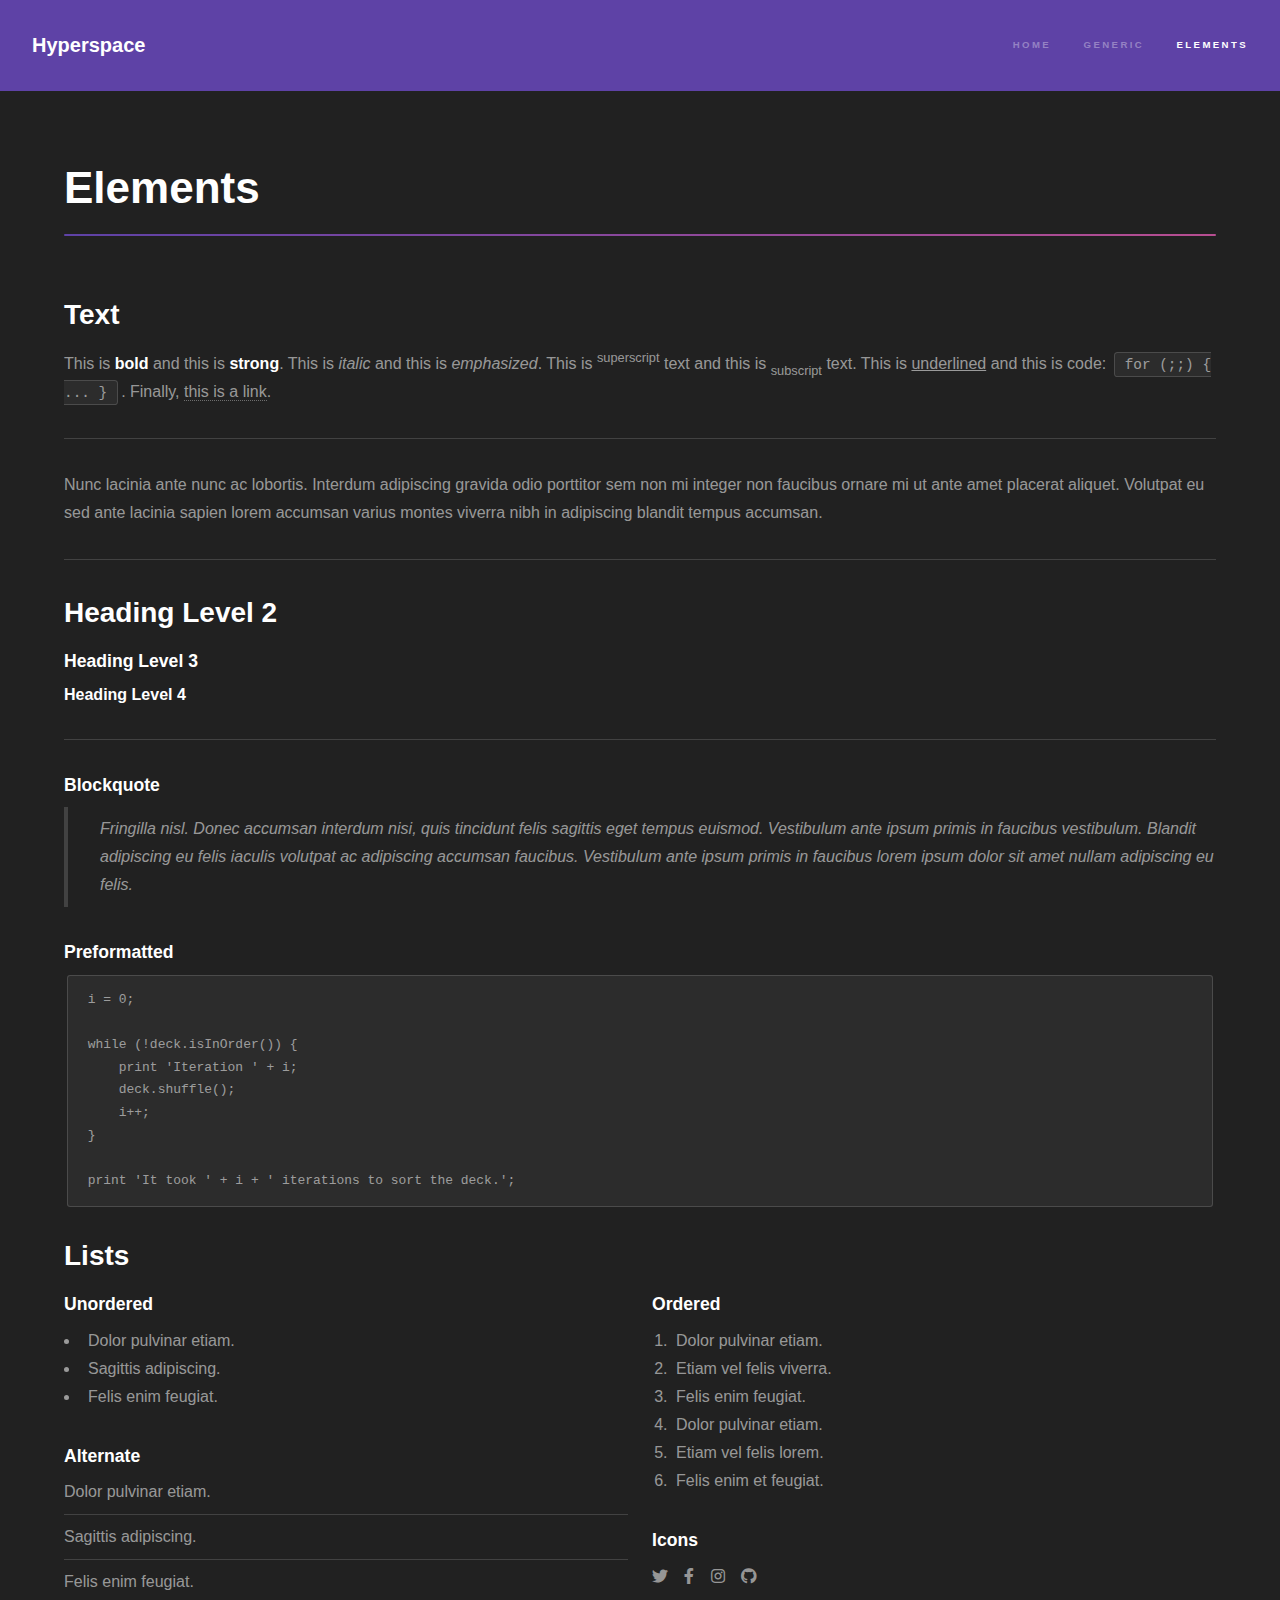
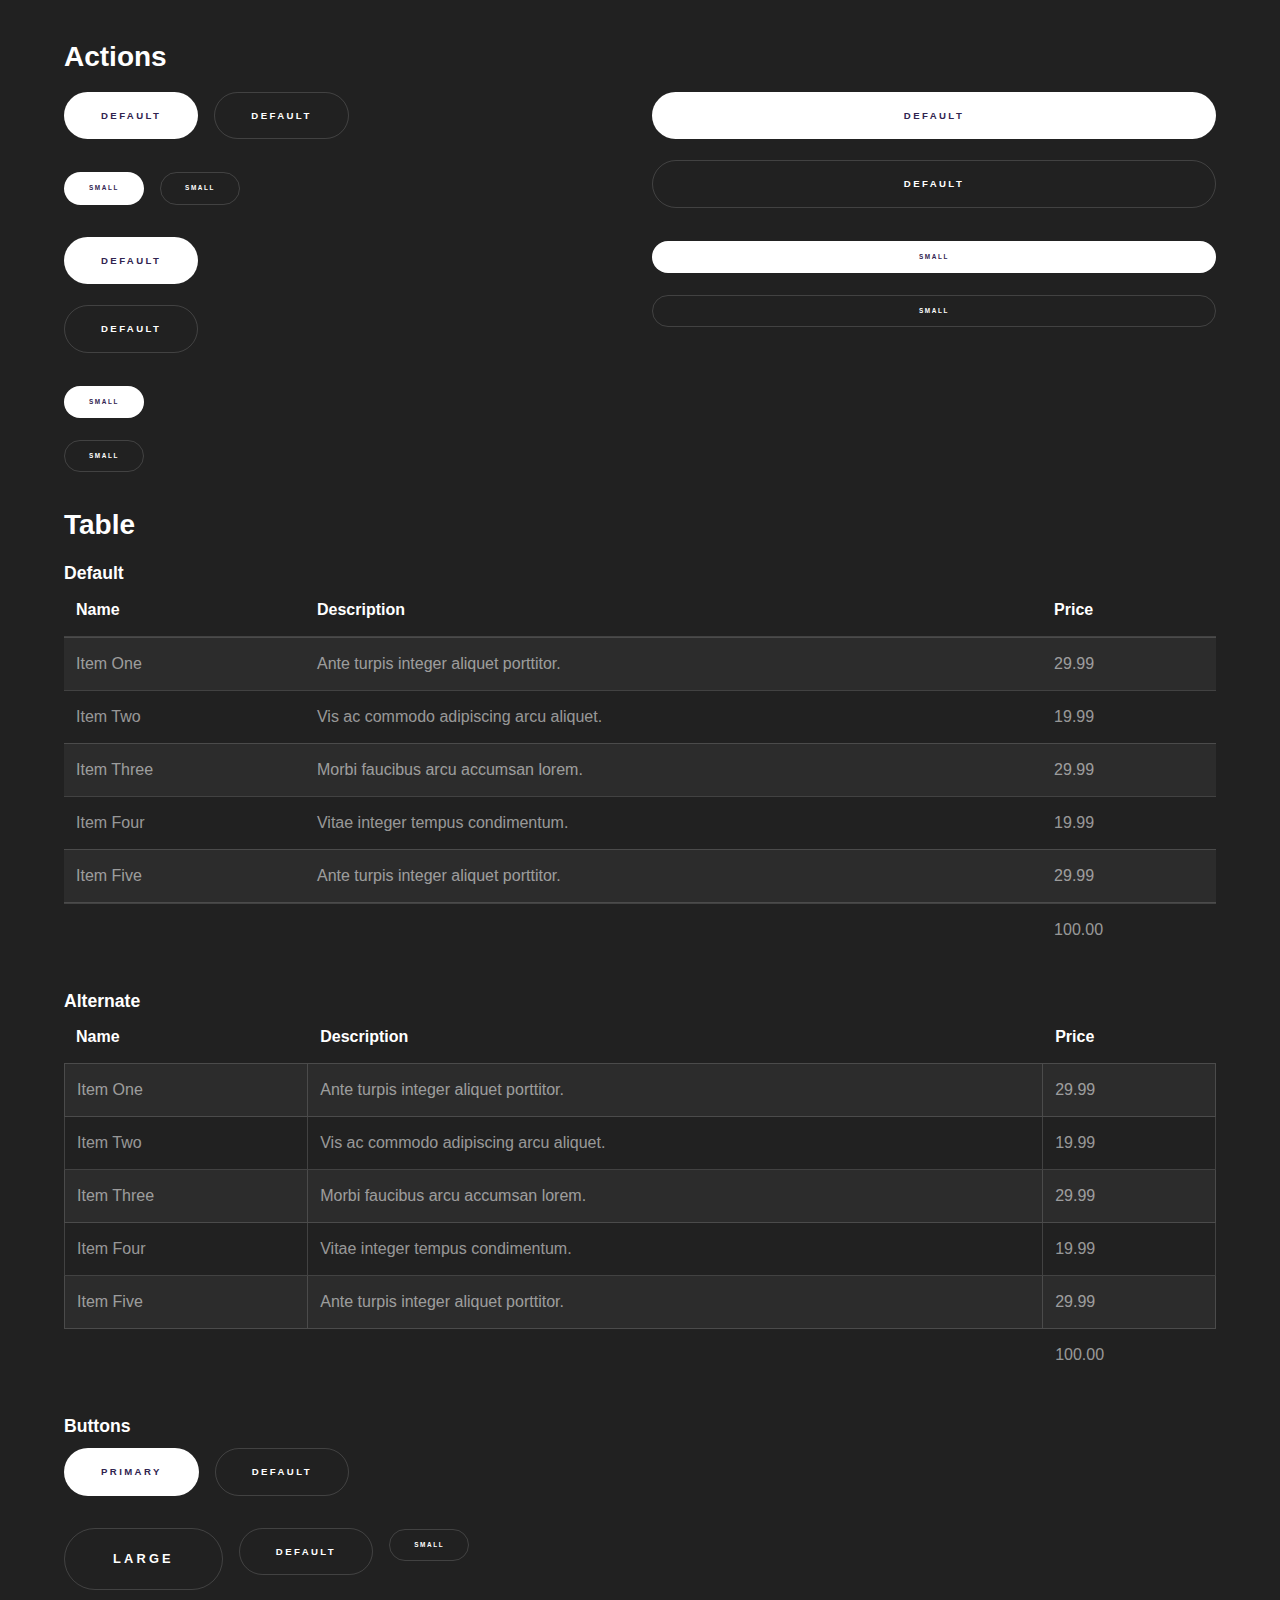
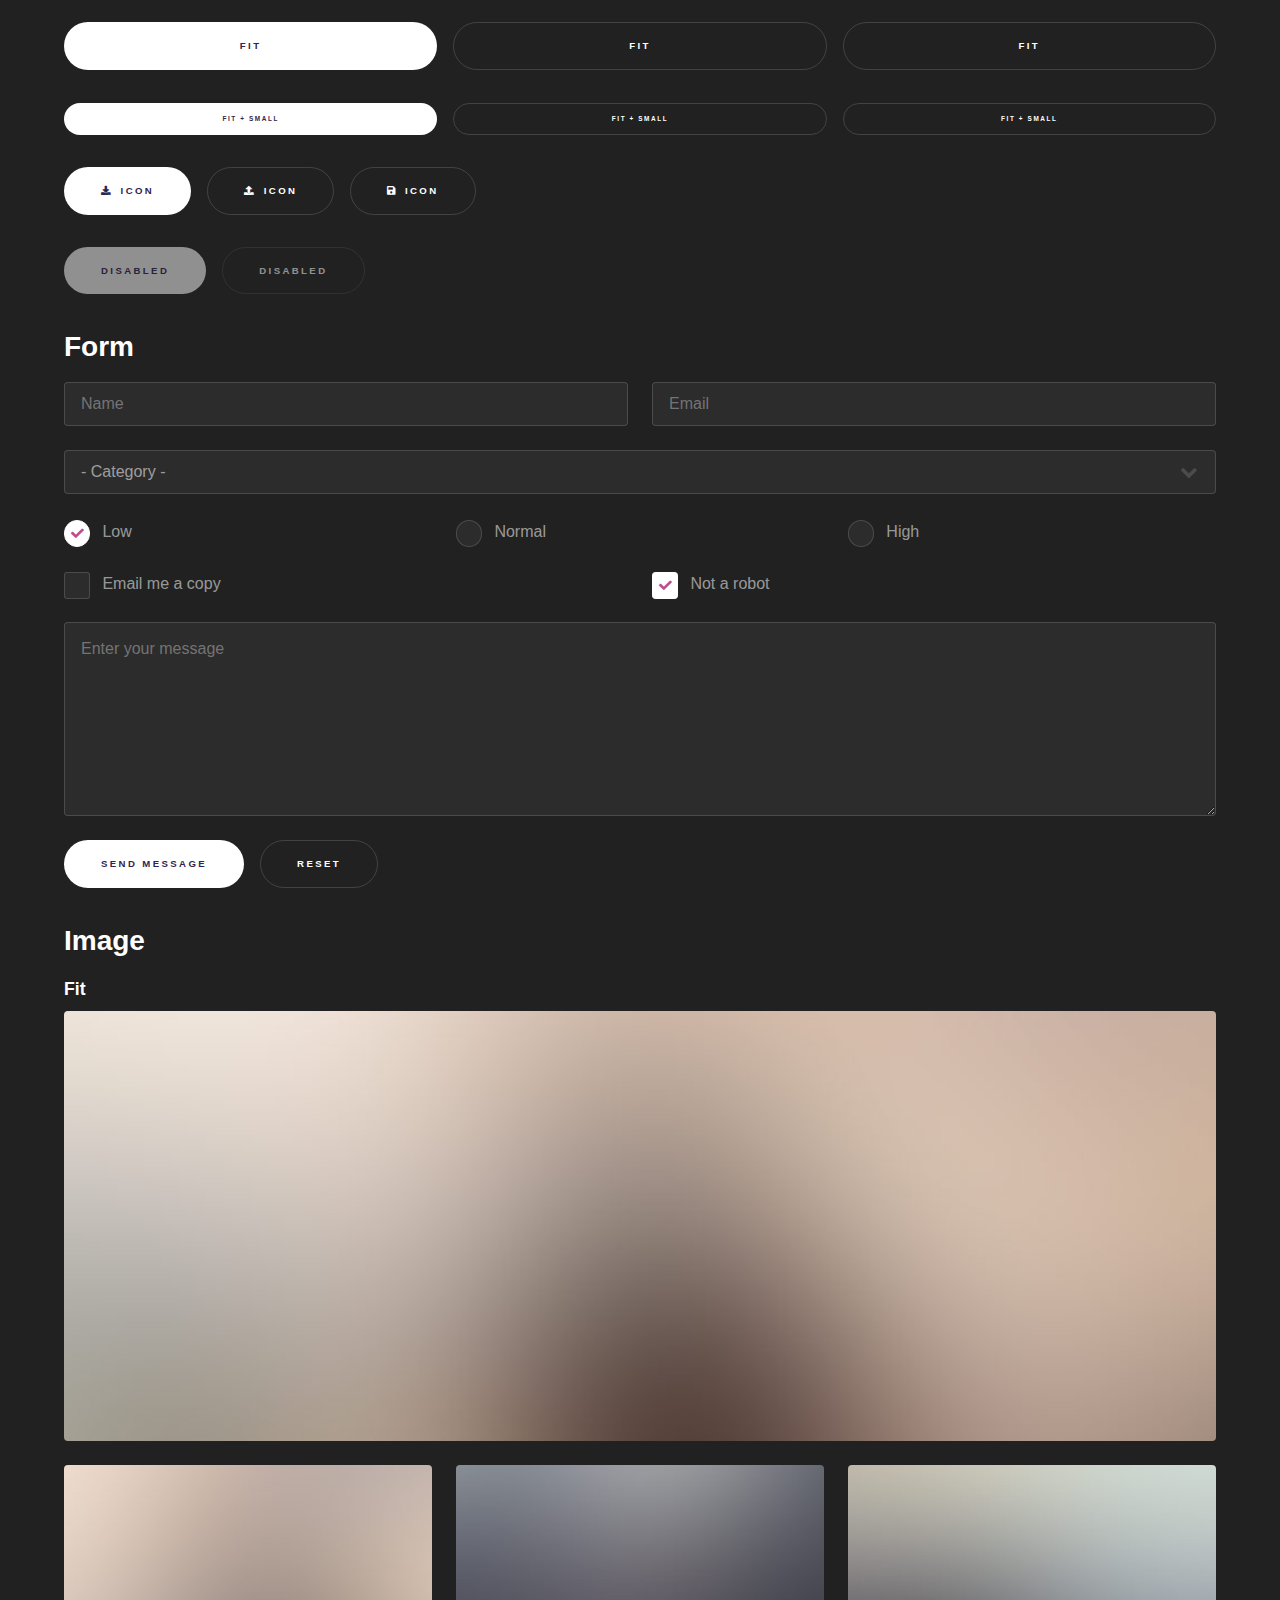
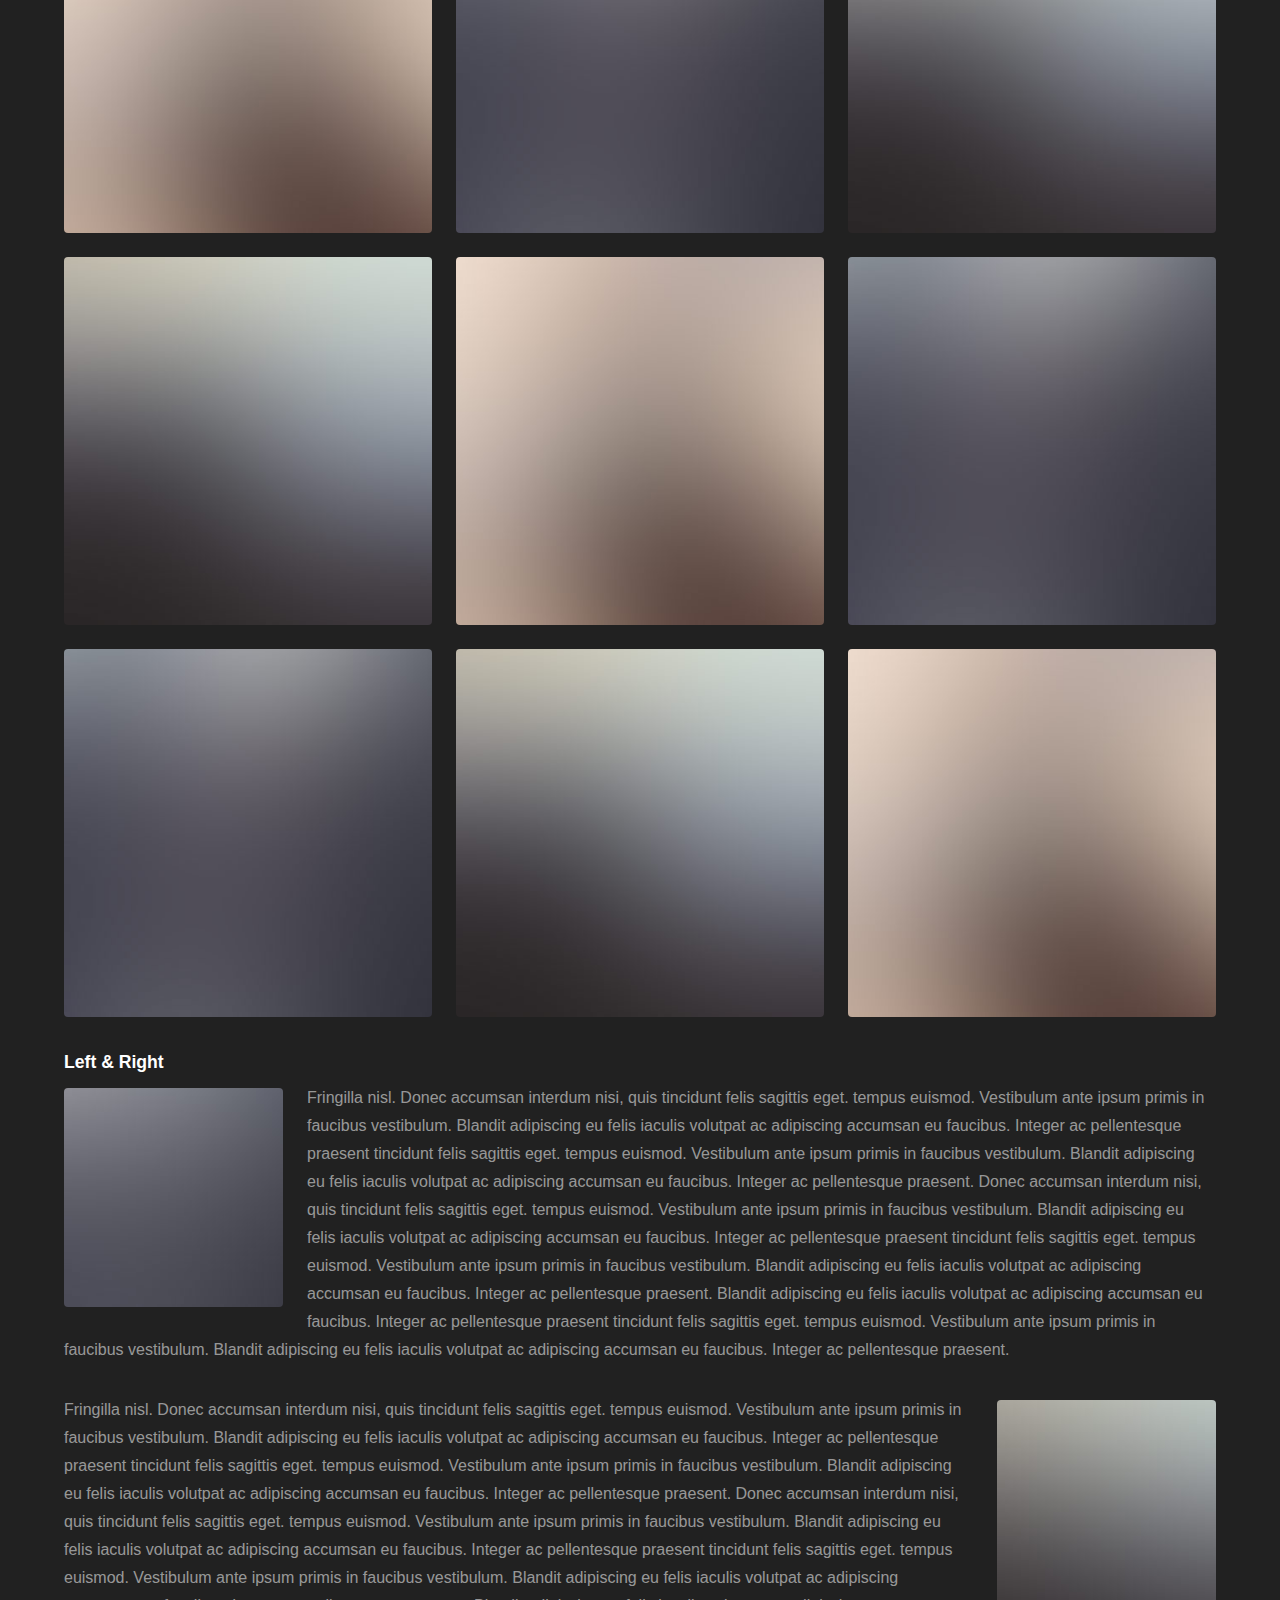
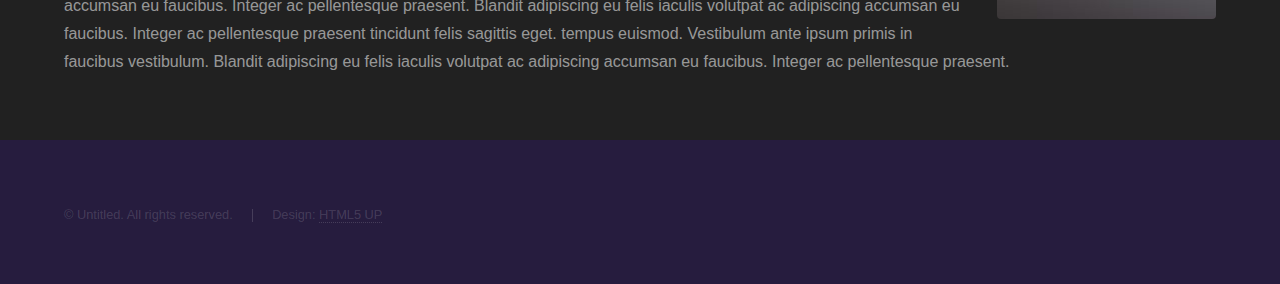
<file: elements.html>
<!DOCTYPE HTML>
<!--
	Hyperspace by HTML5 UP
	html5up.net | @ajlkn
	Free for personal and commercial use under the CCA 3.0 license (html5up.net/license)
-->
<html>
	<head>
		<title>Elements - Hyperspace by HTML5 UP</title>
		<meta charset="utf-8" />
		<meta name="viewport" content="width=device-width, initial-scale=1, user-scalable=no" />
		<link rel="stylesheet" href="assets/css/main.css" />
		<noscript><link rel="stylesheet" href="assets/css/noscript.css" /></noscript>
	</head>
	<body class="is-preload">

		<!-- Header -->
			<header id="header">
				<a href="index.html" class="title">Hyperspace</a>
				<nav>
					<ul>
						<li><a href="index.html">Home</a></li>
						<li><a href="generic.html">Generic</a></li>
						<li><a href="elements.html"  class="active">Elements</a></li>
					</ul>
				</nav>
			</header>

		<!-- Wrapper -->
			<div id="wrapper">

				<!-- Main -->
					<section id="main" class="wrapper">
						<div class="inner">
							<h1 class="major">Elements</h1>

							<!-- Text -->
								<section>
									<h2>Text</h2>
									<p>This is <b>bold</b> and this is <strong>strong</strong>. This is <i>italic</i> and this is <em>emphasized</em>.
									This is <sup>superscript</sup> text and this is <sub>subscript</sub> text.
									This is <u>underlined</u> and this is code: <code>for (;;) { ... }</code>. Finally, <a href="#">this is a link</a>.</p>
									<hr />
									<p>Nunc lacinia ante nunc ac lobortis. Interdum adipiscing gravida odio porttitor sem non mi integer non faucibus ornare mi ut ante amet placerat aliquet. Volutpat eu sed ante lacinia sapien lorem accumsan varius montes viverra nibh in adipiscing blandit tempus accumsan.</p>
									<hr />
									<h2>Heading Level 2</h2>
									<h3>Heading Level 3</h3>
									<h4>Heading Level 4</h4>
									<hr />
									<h3>Blockquote</h3>
									<blockquote>Fringilla nisl. Donec accumsan interdum nisi, quis tincidunt felis sagittis eget tempus euismod. Vestibulum ante ipsum primis in faucibus vestibulum. Blandit adipiscing eu felis iaculis volutpat ac adipiscing accumsan faucibus. Vestibulum ante ipsum primis in faucibus lorem ipsum dolor sit amet nullam adipiscing eu felis.</blockquote>
									<h3>Preformatted</h3>
									<pre><code>i = 0;

while (!deck.isInOrder()) {
    print 'Iteration ' + i;
    deck.shuffle();
    i++;
}

print 'It took ' + i + ' iterations to sort the deck.';</code></pre>
								</section>

							<!-- Lists -->
								<section>
									<h2>Lists</h2>
									<div class="row">
										<div class="col-6 col-12-medium">
											<h3>Unordered</h3>
											<ul>
												<li>Dolor pulvinar etiam.</li>
												<li>Sagittis adipiscing.</li>
												<li>Felis enim feugiat.</li>
											</ul>
											<h3>Alternate</h3>
											<ul class="alt">
												<li>Dolor pulvinar etiam.</li>
												<li>Sagittis adipiscing.</li>
												<li>Felis enim feugiat.</li>
											</ul>
										</div>
										<div class="col-6 col-12-medium">
											<h3>Ordered</h3>
											<ol>
												<li>Dolor pulvinar etiam.</li>
												<li>Etiam vel felis viverra.</li>
												<li>Felis enim feugiat.</li>
												<li>Dolor pulvinar etiam.</li>
												<li>Etiam vel felis lorem.</li>
												<li>Felis enim et feugiat.</li>
											</ol>
											<h3>Icons</h3>
											<ul class="icons">
												<li><a href="#" class="icon brands fa-twitter"><span class="label">Twitter</span></a></li>
												<li><a href="#" class="icon brands fa-facebook-f"><span class="label">Facebook</span></a></li>
												<li><a href="#" class="icon brands fa-instagram"><span class="label">Instagram</span></a></li>
												<li><a href="#" class="icon brands fa-github"><span class="label">Github</span></a></li>
											</ul>
										</div>
									</div>
									<h2>Actions</h2>
									<div class="row">
										<div class="col-6 col-12-medium">
											<ul class="actions">
												<li><a href="#" class="button primary">Default</a></li>
												<li><a href="#" class="button">Default</a></li>
											</ul>
											<ul class="actions small">
												<li><a href="#" class="button primary small">Small</a></li>
												<li><a href="#" class="button small">Small</a></li>
											</ul>
											<ul class="actions stacked">
												<li><a href="#" class="button primary">Default</a></li>
												<li><a href="#" class="button">Default</a></li>
											</ul>
											<ul class="actions stacked">
												<li><a href="#" class="button primary small">Small</a></li>
												<li><a href="#" class="button small">Small</a></li>
											</ul>
										</div>
										<div class="col-6 col-12-medium">
											<ul class="actions stacked">
												<li><a href="#" class="button primary fit">Default</a></li>
												<li><a href="#" class="button fit">Default</a></li>
											</ul>
											<ul class="actions stacked">
												<li><a href="#" class="button primary small fit">Small</a></li>
												<li><a href="#" class="button small fit">Small</a></li>
											</ul>
										</div>
									</div>
								</section>

							<!-- Table -->
								<section>
									<h2>Table</h2>
									<h3>Default</h3>
									<div class="table-wrapper">
										<table>
											<thead>
												<tr>
													<th>Name</th>
													<th>Description</th>
													<th>Price</th>
												</tr>
											</thead>
											<tbody>
												<tr>
													<td>Item One</td>
													<td>Ante turpis integer aliquet porttitor.</td>
													<td>29.99</td>
												</tr>
												<tr>
													<td>Item Two</td>
													<td>Vis ac commodo adipiscing arcu aliquet.</td>
													<td>19.99</td>
												</tr>
												<tr>
													<td>Item Three</td>
													<td> Morbi faucibus arcu accumsan lorem.</td>
													<td>29.99</td>
												</tr>
												<tr>
													<td>Item Four</td>
													<td>Vitae integer tempus condimentum.</td>
													<td>19.99</td>
												</tr>
												<tr>
													<td>Item Five</td>
													<td>Ante turpis integer aliquet porttitor.</td>
													<td>29.99</td>
												</tr>
											</tbody>
											<tfoot>
												<tr>
													<td colspan="2"></td>
													<td>100.00</td>
												</tr>
											</tfoot>
										</table>
									</div>

									<h3>Alternate</h3>
									<div class="table-wrapper">
										<table class="alt">
											<thead>
												<tr>
													<th>Name</th>
													<th>Description</th>
													<th>Price</th>
												</tr>
											</thead>
											<tbody>
												<tr>
													<td>Item One</td>
													<td>Ante turpis integer aliquet porttitor.</td>
													<td>29.99</td>
												</tr>
												<tr>
													<td>Item Two</td>
													<td>Vis ac commodo adipiscing arcu aliquet.</td>
													<td>19.99</td>
												</tr>
												<tr>
													<td>Item Three</td>
													<td> Morbi faucibus arcu accumsan lorem.</td>
													<td>29.99</td>
												</tr>
												<tr>
													<td>Item Four</td>
													<td>Vitae integer tempus condimentum.</td>
													<td>19.99</td>
												</tr>
												<tr>
													<td>Item Five</td>
													<td>Ante turpis integer aliquet porttitor.</td>
													<td>29.99</td>
												</tr>
											</tbody>
											<tfoot>
												<tr>
													<td colspan="2"></td>
													<td>100.00</td>
												</tr>
											</tfoot>
										</table>
									</div>
								</section>

							<!-- Buttons -->
								<section>
									<h3>Buttons</h3>
									<ul class="actions">
										<li><a href="#" class="button primary">Primary</a></li>
										<li><a href="#" class="button">Default</a></li>
									</ul>
									<ul class="actions">
										<li><a href="#" class="button large">Large</a></li>
										<li><a href="#" class="button">Default</a></li>
										<li><a href="#" class="button small">Small</a></li>
									</ul>
									<ul class="actions fit">
										<li><a href="#" class="button primary fit">Fit</a></li>
										<li><a href="#" class="button fit">Fit</a></li>
										<li><a href="#" class="button fit">Fit</a></li>
									</ul>
									<ul class="actions fit small">
										<li><a href="#" class="button primary fit small">Fit + Small</a></li>
										<li><a href="#" class="button fit small">Fit + Small</a></li>
										<li><a href="#" class="button fit small">Fit + Small</a></li>
									</ul>
									<ul class="actions">
										<li><a href="#" class="button primary icon solid fa-download">Icon</a></li>
										<li><a href="#" class="button icon solid fa-upload">Icon</a></li>
										<li><a href="#" class="button icon solid fa-save">Icon</a></li>
									</ul>
									<ul class="actions">
										<li><span class="button primary disabled">Disabled</span></li>
										<li><span class="button disabled">Disabled</span></li>
									</ul>
								</section>

							<!-- Form -->
								<section>
									<h2>Form</h2>
									<form method="post" action="#">
										<div class="row gtr-uniform">
											<div class="col-6 col-12-xsmall">
												<input type="text" name="demo-name" id="demo-name" value="" placeholder="Name" />
											</div>
											<div class="col-6 col-12-xsmall">
												<input type="email" name="demo-email" id="demo-email" value="" placeholder="Email" />
											</div>
											<div class="col-12">
												<select name="demo-category" id="demo-category">
													<option value="">- Category -</option>
													<option value="1">Manufacturing</option>
													<option value="1">Shipping</option>
													<option value="1">Administration</option>
													<option value="1">Human Resources</option>
												</select>
											</div>
											<div class="col-4 col-12-small">
												<input type="radio" id="demo-priority-low" name="demo-priority" checked>
												<label for="demo-priority-low">Low</label>
											</div>
											<div class="col-4 col-12-small">
												<input type="radio" id="demo-priority-normal" name="demo-priority">
												<label for="demo-priority-normal">Normal</label>
											</div>
											<div class="col-4 col-12-small">
												<input type="radio" id="demo-priority-high" name="demo-priority">
												<label for="demo-priority-high">High</label>
											</div>
											<div class="col-6 col-12-small">
												<input type="checkbox" id="demo-copy" name="demo-copy">
												<label for="demo-copy">Email me a copy</label>
											</div>
											<div class="col-6 col-12-small">
												<input type="checkbox" id="demo-human" name="demo-human" checked>
												<label for="demo-human">Not a robot</label>
											</div>
											<div class="col-12">
												<textarea name="demo-message" id="demo-message" placeholder="Enter your message" rows="6"></textarea>
											</div>
											<div class="col-12">
												<ul class="actions">
													<li><input type="submit" value="Send Message" class="primary" /></li>
													<li><input type="reset" value="Reset" /></li>
												</ul>
											</div>
										</div>
									</form>
								</section>

							<!-- Image -->
								<section>
									<h2>Image</h2>
									<h3>Fit</h3>
									<div class="box alt">
										<div class="row gtr-uniform">
											<div class="col-12"><span class="image fit"><img src="images/pic04.jpg" alt="" /></span></div>
											<div class="col-4"><span class="image fit"><img src="images/pic01.jpg" alt="" /></span></div>
											<div class="col-4"><span class="image fit"><img src="images/pic02.jpg" alt="" /></span></div>
											<div class="col-4"><span class="image fit"><img src="images/pic03.jpg" alt="" /></span></div>
											<div class="col-4"><span class="image fit"><img src="images/pic03.jpg" alt="" /></span></div>
											<div class="col-4"><span class="image fit"><img src="images/pic01.jpg" alt="" /></span></div>
											<div class="col-4"><span class="image fit"><img src="images/pic02.jpg" alt="" /></span></div>
											<div class="col-4"><span class="image fit"><img src="images/pic02.jpg" alt="" /></span></div>
											<div class="col-4"><span class="image fit"><img src="images/pic03.jpg" alt="" /></span></div>
											<div class="col-4"><span class="image fit"><img src="images/pic01.jpg" alt="" /></span></div>
										</div>
									</div>
									<h3>Left &amp; Right</h3>
									<p><span class="image left"><img src="images/pic05.jpg" alt="" /></span>Fringilla nisl. Donec accumsan interdum nisi, quis tincidunt felis sagittis eget. tempus euismod. Vestibulum ante ipsum primis in faucibus vestibulum. Blandit adipiscing eu felis iaculis volutpat ac adipiscing accumsan eu faucibus. Integer ac pellentesque praesent tincidunt felis sagittis eget. tempus euismod. Vestibulum ante ipsum primis in faucibus vestibulum. Blandit adipiscing eu felis iaculis volutpat ac adipiscing accumsan eu faucibus. Integer ac pellentesque praesent. Donec accumsan interdum nisi, quis tincidunt felis sagittis eget. tempus euismod. Vestibulum ante ipsum primis in faucibus vestibulum. Blandit adipiscing eu felis iaculis volutpat ac adipiscing accumsan eu faucibus. Integer ac pellentesque praesent tincidunt felis sagittis eget. tempus euismod. Vestibulum ante ipsum primis in faucibus vestibulum. Blandit adipiscing eu felis iaculis volutpat ac adipiscing accumsan eu faucibus. Integer ac pellentesque praesent. Blandit adipiscing eu felis iaculis volutpat ac adipiscing accumsan eu faucibus. Integer ac pellentesque praesent tincidunt felis sagittis eget. tempus euismod. Vestibulum ante ipsum primis in faucibus vestibulum. Blandit adipiscing eu felis iaculis volutpat ac adipiscing accumsan eu faucibus. Integer ac pellentesque praesent.</p>
									<p><span class="image right"><img src="images/pic06.jpg" alt="" /></span>Fringilla nisl. Donec accumsan interdum nisi, quis tincidunt felis sagittis eget. tempus euismod. Vestibulum ante ipsum primis in faucibus vestibulum. Blandit adipiscing eu felis iaculis volutpat ac adipiscing accumsan eu faucibus. Integer ac pellentesque praesent tincidunt felis sagittis eget. tempus euismod. Vestibulum ante ipsum primis in faucibus vestibulum. Blandit adipiscing eu felis iaculis volutpat ac adipiscing accumsan eu faucibus. Integer ac pellentesque praesent. Donec accumsan interdum nisi, quis tincidunt felis sagittis eget. tempus euismod. Vestibulum ante ipsum primis in faucibus vestibulum. Blandit adipiscing eu felis iaculis volutpat ac adipiscing accumsan eu faucibus. Integer ac pellentesque praesent tincidunt felis sagittis eget. tempus euismod. Vestibulum ante ipsum primis in faucibus vestibulum. Blandit adipiscing eu felis iaculis volutpat ac adipiscing accumsan eu faucibus. Integer ac pellentesque praesent. Blandit adipiscing eu felis iaculis volutpat ac adipiscing accumsan eu faucibus. Integer ac pellentesque praesent tincidunt felis sagittis eget. tempus euismod. Vestibulum ante ipsum primis in faucibus vestibulum. Blandit adipiscing eu felis iaculis volutpat ac adipiscing accumsan eu faucibus. Integer ac pellentesque praesent.</p>
								</section>

						</div>
					</section>

			</div>

		<!-- Footer -->
			<footer id="footer" class="wrapper alt">
				<div class="inner">
					<ul class="menu">
						<li>&copy; Untitled. All rights reserved.</li><li>Design: <a href="http://html5up.net">HTML5 UP</a></li>
					</ul>
				</div>
			</footer>

		<!-- Scripts -->
			<script src="assets/js/jquery.min.js"></script>
			<script src="assets/js/jquery.scrollex.min.js"></script>
			<script src="assets/js/jquery.scrolly.min.js"></script>
			<script src="assets/js/browser.min.js"></script>
			<script src="assets/js/breakpoints.min.js"></script>
			<script src="assets/js/util.js"></script>
			<script src="assets/js/main.js"></script>

	</body>
</html>
</file>
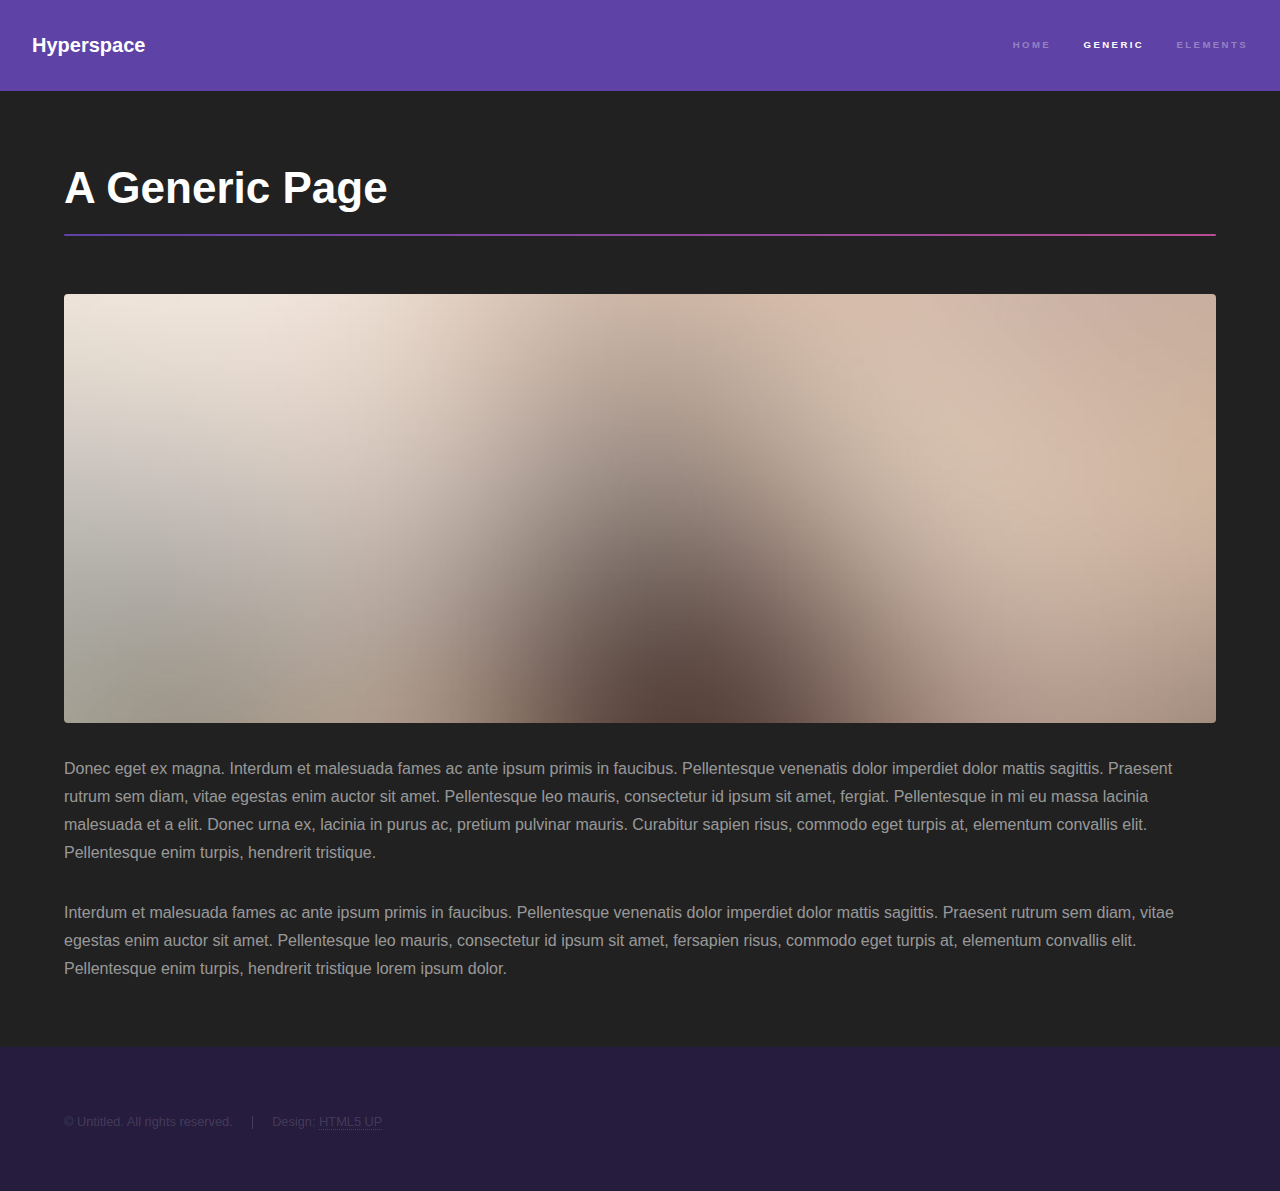
<file: generic.html>
<!DOCTYPE HTML>
<!--
	Hyperspace by HTML5 UP
	html5up.net | @ajlkn
	Free for personal and commercial use under the CCA 3.0 license (html5up.net/license)
-->
<html>
	<head>
		<title>Generic - Hyperspace by HTML5 UP</title>
		<meta charset="utf-8" />
		<meta name="viewport" content="width=device-width, initial-scale=1, user-scalable=no" />
		<link rel="stylesheet" href="assets/css/main.css" />
		<noscript><link rel="stylesheet" href="assets/css/noscript.css" /></noscript>
	</head>
	<body class="is-preload">

		<!-- Header -->
			<header id="header">
				<a href="index.html" class="title">Hyperspace</a>
				<nav>
					<ul>
						<li><a href="index.html">Home</a></li>
						<li><a href="generic.html" class="active">Generic</a></li>
						<li><a href="elements.html">Elements</a></li>
					</ul>
				</nav>
			</header>

		<!-- Wrapper -->
			<div id="wrapper">

				<!-- Main -->
					<section id="main" class="wrapper">
						<div class="inner">
							<h1 class="major">A Generic Page</h1>
							<span class="image fit"><img src="images/pic04.jpg" alt="" /></span>
							<p>Donec eget ex magna. Interdum et malesuada fames ac ante ipsum primis in faucibus. Pellentesque venenatis dolor imperdiet dolor mattis sagittis. Praesent rutrum sem diam, vitae egestas enim auctor sit amet. Pellentesque leo mauris, consectetur id ipsum sit amet, fergiat. Pellentesque in mi eu massa lacinia malesuada et a elit. Donec urna ex, lacinia in purus ac, pretium pulvinar mauris. Curabitur sapien risus, commodo eget turpis at, elementum convallis elit. Pellentesque enim turpis, hendrerit tristique.</p>
							<p>Interdum et malesuada fames ac ante ipsum primis in faucibus. Pellentesque venenatis dolor imperdiet dolor mattis sagittis. Praesent rutrum sem diam, vitae egestas enim auctor sit amet. Pellentesque leo mauris, consectetur id ipsum sit amet, fersapien risus, commodo eget turpis at, elementum convallis elit. Pellentesque enim turpis, hendrerit tristique lorem ipsum dolor.</p>
						</div>
					</section>

			</div>

		<!-- Footer -->
			<footer id="footer" class="wrapper alt">
				<div class="inner">
					<ul class="menu">
						<li>&copy; Untitled. All rights reserved.</li><li>Design: <a href="http://html5up.net">HTML5 UP</a></li>
					</ul>
				</div>
			</footer>

		<!-- Scripts -->
			<script src="assets/js/jquery.min.js"></script>
			<script src="assets/js/jquery.scrollex.min.js"></script>
			<script src="assets/js/jquery.scrolly.min.js"></script>
			<script src="assets/js/browser.min.js"></script>
			<script src="assets/js/breakpoints.min.js"></script>
			<script src="assets/js/util.js"></script>
			<script src="assets/js/main.js"></script>

	</body>
</html>
</file>
<file: assets/css/noscript.css>
/*
	Hyperspace by HTML5 UP
	html5up.net | @ajlkn
	Free for personal and commercial use under the CCA 3.0 license (html5up.net/license)
*/

/* Spotlights */

	.spotlights > section > .image:before {
		opacity: 0 !important;
	}

	.spotlights > section > .content > .inner {
		-moz-transform: none !important;
		-webkit-transform: none !important;
		-ms-transform: none !important;
		transform: none !important;
		opacity: 1 !important;
	}

/* Wrapper */

	.wrapper > .inner {
		opacity: 1 !important;
		-moz-transform: none !important;
		-webkit-transform: none !important;
		-ms-transform: none !important;
		transform: none !important;
	}

/* Sidebar */

	#sidebar > .inner {
		opacity: 1 !important;
	}

	#sidebar nav > ul > li {
		-moz-transform: none !important;
		-webkit-transform: none !important;
		-ms-transform: none !important;
		transform: none !important;
		opacity: 1 !important;
	}
</file>
<file: assets/css/main.css>
@import url(fontawesome-all.min.css);

/*
	Hyperspace by HTML5 UP
	html5up.net | @ajlkn
	Free for personal and commercial use under the CCA 3.0 license (html5up.net/license)
*/

html, body, div, span, applet, object,
iframe, h1, h2, h3, h4, h5, h6, p, blockquote,
pre, a, abbr, acronym, address, big, cite,
code, del, dfn, em, img, ins, kbd, q, s, samp,
small, strike, strong, sub, sup, tt, var, b,
u, i, center, dl, dt, dd, ol, ul, li, fieldset,
form, label, legend, table, caption, tbody,
tfoot, thead, tr, th, td, article, aside,
canvas, details, embed, figure, figcaption,
footer, header, hgroup, menu, nav, output, ruby,
section, summary, time, mark, audio, video {
	margin: 0;
	padding: 0;
	border: 0;
	font-size: 100%;
	font: inherit;
	vertical-align: baseline;}

article, aside, details, figcaption, figure,
footer, header, hgroup, menu, nav, section {
	display: block;}

body {
	line-height: 1;
}

ol, ul {
	list-style: none;
}

blockquote, q {
	quotes: none;
}

	blockquote:before, blockquote:after, q:before, q:after {
		content: '';
		content: none;
	}

table {
	border-collapse: collapse;
	border-spacing: 0;
}

body {
	-webkit-text-size-adjust: none;
}

mark {
	background-color: transparent;
	color: inherit;
}

input::-moz-focus-inner {
	border: 0;
	padding: 0;
}

input, select, textarea {
	-moz-appearance: none;
	-webkit-appearance: none;
	-ms-appearance: none;
	appearance: none;
}

/* Basic */

	@-ms-viewport {
		width: device-width;
	}

	body {
		-ms-overflow-style: scrollbar;
	}

	@media screen and (max-width: 480px) {

		html, body {
			min-width: 320px;
		}

	}

	html {
		box-sizing: border-box;
	}

	*, *:before, *:after {
		box-sizing: inherit;
	}

	body {
		background: #212121;
	}

		body.is-preload *, body.is-preload *:before, body.is-preload *:after {
			-moz-animation: none !important;
			-webkit-animation: none !important;
			-ms-animation: none !important;
			animation: none !important;
			-moz-transition: none !important;
			-webkit-transition: none !important;
			-ms-transition: none !important;
			transition: none !important;
		}

/* Type */

	body, input, select, textarea {
		color: rgba(255, 255, 255, 0.55);
		font-family: Arial, Helvetica, sans-serif;
		font-size: 16.5pt;
		font-weight: normal;
		line-height: 1.75;
	}

		@media screen and (max-width: 1680px) {

			body, input, select, textarea {
				font-size: 13pt;
			}

		}

		@media screen and (max-width: 1280px) {

			body, input, select, textarea {
				font-size: 12pt;
			}

		}

		@media screen and (max-width: 360px) {

			body, input, select, textarea {
				font-size: 11pt;
			}

		}

	a {
		-moz-transition: color 0.2s ease, border-bottom-color 0.2s ease;
		-webkit-transition: color 0.2s ease, border-bottom-color 0.2s ease;
		-ms-transition: color 0.2s ease, border-bottom-color 0.2s ease;
		transition: color 0.2s ease, border-bottom-color 0.2s ease;
		border-bottom: dotted 1px rgba(255, 255, 255, 0.35);
		color: inherit;
		text-decoration: none;
	}

		a:hover {
			border-bottom-color: transparent;
			color: #ffffff;
		}

	strong, b {
		color: #ffffff;
		font-weight: bold;
	}

	em, i {
		font-style: italic;
	}

	p {
		margin: 0 0 2em 0;
	}

	h1, h2, h3, h4, h5, h6 {
		color: #ffffff;
		font-weight: bold;
		line-height: 1.5;
		margin: 0 0 0.5em 0;
	}

		h1 a, h2 a, h3 a, h4 a, h5 a, h6 a {
			color: inherit;
			text-decoration: none;
		}

	h1 {
		font-size: 2.75em;
	}

		h1.major {
			margin: 0 0 1.3em 0;
			position: relative;
			padding-bottom: 0.35em;
		}

			h1.major:after {
				background-image: -moz-linear-gradient(to right, #5e42a6, #b74e91);
				background-image: -webkit-linear-gradient(to right, #5e42a6, #b74e91);
				background-image: -ms-linear-gradient(to right, #5e42a6, #b74e91);
				background-image: linear-gradient(to right, #5e42a6, #b74e91);
				-moz-transition: max-width 0.2s ease;
				-webkit-transition: max-width 0.2s ease;
				-ms-transition: max-width 0.2s ease;
				transition: max-width 0.2s ease;
				border-radius: 0.2em;
				bottom: 0;
				content: '';
				height: 0.05em;
				position: absolute;
				right: 0;
				width: 100%;
			}

	h2 {
		font-size: 1.75em;
	}

	h3 {
		font-size: 1.1em;
	}

	h4 {
		font-size: 1em;
	}

	h5 {
		font-size: 0.8em;
	}

	h6 {
		font-size: 0.6em;
	}

	@media screen and (max-width: 736px) {

		h1 {
			font-size: 2em;
		}

		h2 {
			font-size: 1.25em;
		}

		h3 {
			font-size: 1em;
		}

		h4 {
			font-size: 0.8em;
		}

		h5 {
			font-size: 0.6em;
		}

		h6 {
			font-size: 0.6em;
		}

	}

	sub {
		font-size: 0.8em;
		position: relative;
		top: 0.5em;
	}

	sup {
		font-size: 0.8em;
		position: relative;
		top: -0.5em;
	}

	blockquote {
		border-left: solid 4px rgba(255, 255, 255, 0.15);
		font-style: italic;
		margin: 0 0 2em 0;
		padding: 0.5em 0 0.5em 2em;
	}

	code {
		background: rgba(255, 255, 255, 0.05);
		border-radius: 0.25em;
		border: solid 1px rgba(255, 255, 255, 0.15);
		font-family: "Courier New", monospace;
		font-size: 0.9em;
		margin: 0 0.25em;
		padding: 0.25em 0.65em;
	}

	pre {
		-webkit-overflow-scrolling: touch;
		font-family: "Courier New", monospace;
		font-size: 0.9em;
		margin: 0 0 2em 0;
	}

		pre code {
			display: block;
			line-height: 1.75em;
			padding: 1em 1.5em;
			overflow-x: auto;
		}

	hr {
		border: 0;
		border-bottom: solid 1px rgba(255, 255, 255, 0.15);
		margin: 2em 0;
	}

		hr.major {
			margin: 3em 0;
		}

	.align-left {
		text-align: left;
	}

	.align-center {
		text-align: center;
	}

	.align-right {
		text-align: right;
	}

/* Row */

	.row {
		display: flex;
		flex-wrap: wrap;
		box-sizing: border-box;
		align-items: stretch;
	}

		.row > * {
			box-sizing: border-box;
		}

		.row.gtr-uniform > * > :last-child {
			margin-bottom: 0;
		}

		.row.aln-left {
			justify-content: flex-start;
		}

		.row.aln-center {
			justify-content: center;
		}

		.row.aln-right {
			justify-content: flex-end;
		}

		.row.aln-top {
			align-items: flex-start;
		}

		.row.aln-middle {
			align-items: center;
		}

		.row.aln-bottom {
			align-items: flex-end;
		}

		.row > .imp {
			order: -1;
		}

		.row > .col-1 {
			width: 8.33333%;
		}

		.row > .off-1 {
			margin-left: 8.33333%;
		}

		.row > .col-2 {
			width: 16.66667%;
		}

		.row > .off-2 {
			margin-left: 16.66667%;
		}

		.row > .col-3 {
			width: 25%;
		}

		.row > .off-3 {
			margin-left: 25%;
		}

		.row > .col-4 {
			width: 33.33333%;
		}

		.row > .off-4 {
			margin-left: 33.33333%;
		}

		.row > .col-5 {
			width: 41.66667%;
		}

		.row > .off-5 {
			margin-left: 41.66667%;
		}

		.row > .col-6 {
			width: 50%;
		}

		.row > .off-6 {
			margin-left: 50%;
		}

		.row > .col-7 {
			width: 58.33333%;
		}

		.row > .off-7 {
			margin-left: 58.33333%;
		}

		.row > .col-8 {
			width: 66.66667%;
		}

		.row > .off-8 {
			margin-left: 66.66667%;
		}

		.row > .col-9 {
			width: 75%;
		}

		.row > .off-9 {
			margin-left: 75%;
		}

		.row > .col-10 {
			width: 83.33333%;
		}

		.row > .off-10 {
			margin-left: 83.33333%;
		}

		.row > .col-11 {
			width: 91.66667%;
		}

		.row > .off-11 {
			margin-left: 91.66667%;
		}

		.row > .col-12 {
			width: 100%;
		}

		.row > .off-12 {
			margin-left: 100%;
		}

		.row.gtr-0 {
			margin-top: 0;
			margin-left: 0em;
		}

			.row.gtr-0 > * {
				padding: 0 0 0 0em;
			}

			.row.gtr-0.gtr-uniform {
				margin-top: 0em;
			}

				.row.gtr-0.gtr-uniform > * {
					padding-top: 0em;
				}

		.row.gtr-25 {
			margin-top: 0;
			margin-left: -0.375em;
		}

			.row.gtr-25 > * {
				padding: 0 0 0 0.375em;
			}

			.row.gtr-25.gtr-uniform {
				margin-top: -0.375em;
			}

				.row.gtr-25.gtr-uniform > * {
					padding-top: 0.375em;
				}

		.row.gtr-50 {
			margin-top: 0;
			margin-left: -0.75em;
		}

			.row.gtr-50 > * {
				padding: 0 0 0 0.75em;
			}

			.row.gtr-50.gtr-uniform {
				margin-top: -0.75em;
			}

				.row.gtr-50.gtr-uniform > * {
					padding-top: 0.75em;
				}

		.row {
			margin-top: 0;
			margin-left: -1.5em;
		}

			.row > * {
				padding: 0 0 0 1.5em;
			}

			.row.gtr-uniform {
				margin-top: -1.5em;
			}

				.row.gtr-uniform > * {
					padding-top: 1.5em;
				}

		.row.gtr-150 {
			margin-top: 0;
			margin-left: -2.25em;
		}

			.row.gtr-150 > * {
				padding: 0 0 0 2.25em;
			}

			.row.gtr-150.gtr-uniform {
				margin-top: -2.25em;
			}

				.row.gtr-150.gtr-uniform > * {
					padding-top: 2.25em;
				}

		.row.gtr-200 {
			margin-top: 0;
			margin-left: -3em;
		}

			.row.gtr-200 > * {
				padding: 0 0 0 3em;
			}

			.row.gtr-200.gtr-uniform {
				margin-top: -3em;
			}

				.row.gtr-200.gtr-uniform > * {
					padding-top: 3em;
				}

		@media screen and (max-width: 1680px) {

			.row {
				display: flex;
				flex-wrap: wrap;
				box-sizing: border-box;
				align-items: stretch;
			}

				.row > * {
					box-sizing: border-box;
				}

				.row.gtr-uniform > * > :last-child {
					margin-bottom: 0;
				}

				.row.aln-left {
					justify-content: flex-start;
				}

				.row.aln-center {
					justify-content: center;
				}

				.row.aln-right {
					justify-content: flex-end;
				}

				.row.aln-top {
					align-items: flex-start;
				}

				.row.aln-middle {
					align-items: center;
				}

				.row.aln-bottom {
					align-items: flex-end;
				}

				.row > .imp-xlarge {
					order: -1;
				}

				.row > .col-1-xlarge {
					width: 8.33333%;
				}

				.row > .off-1-xlarge {
					margin-left: 8.33333%;
				}

				.row > .col-2-xlarge {
					width: 16.66667%;
				}

				.row > .off-2-xlarge {
					margin-left: 16.66667%;
				}

				.row > .col-3-xlarge {
					width: 25%;
				}

				.row > .off-3-xlarge {
					margin-left: 25%;
				}

				.row > .col-4-xlarge {
					width: 33.33333%;
				}

				.row > .off-4-xlarge {
					margin-left: 33.33333%;
				}

				.row > .col-5-xlarge {
					width: 41.66667%;
				}

				.row > .off-5-xlarge {
					margin-left: 41.66667%;
				}

				.row > .col-6-xlarge {
					width: 50%;
				}

				.row > .off-6-xlarge {
					margin-left: 50%;
				}

				.row > .col-7-xlarge {
					width: 58.33333%;
				}

				.row > .off-7-xlarge {
					margin-left: 58.33333%;
				}

				.row > .col-8-xlarge {
					width: 66.66667%;
				}

				.row > .off-8-xlarge {
					margin-left: 66.66667%;
				}

				.row > .col-9-xlarge {
					width: 75%;
				}

				.row > .off-9-xlarge {
					margin-left: 75%;
				}

				.row > .col-10-xlarge {
					width: 83.33333%;
				}

				.row > .off-10-xlarge {
					margin-left: 83.33333%;
				}

				.row > .col-11-xlarge {
					width: 91.66667%;
				}

				.row > .off-11-xlarge {
					margin-left: 91.66667%;
				}

				.row > .col-12-xlarge {
					width: 100%;
				}

				.row > .off-12-xlarge {
					margin-left: 100%;
				}

				.row.gtr-0 {
					margin-top: 0;
					margin-left: 0em;
				}

					.row.gtr-0 > * {
						padding: 0 0 0 0em;
					}

					.row.gtr-0.gtr-uniform {
						margin-top: 0em;
					}

						.row.gtr-0.gtr-uniform > * {
							padding-top: 0em;
						}

				.row.gtr-25 {
					margin-top: 0;
					margin-left: -0.375em;
				}

					.row.gtr-25 > * {
						padding: 0 0 0 0.375em;
					}

					.row.gtr-25.gtr-uniform {
						margin-top: -0.375em;
					}

						.row.gtr-25.gtr-uniform > * {
							padding-top: 0.375em;
						}

				.row.gtr-50 {
					margin-top: 0;
					margin-left: -0.75em;
				}

					.row.gtr-50 > * {
						padding: 0 0 0 0.75em;
					}

					.row.gtr-50.gtr-uniform {
						margin-top: -0.75em;
					}

						.row.gtr-50.gtr-uniform > * {
							padding-top: 0.75em;
						}

				.row {
					margin-top: 0;
					margin-left: -1.5em;
				}

					.row > * {
						padding: 0 0 0 1.5em;
					}

					.row.gtr-uniform {
						margin-top: -1.5em;
					}

						.row.gtr-uniform > * {
							padding-top: 1.5em;
						}

				.row.gtr-150 {
					margin-top: 0;
					margin-left: -2.25em;
				}

					.row.gtr-150 > * {
						padding: 0 0 0 2.25em;
					}

					.row.gtr-150.gtr-uniform {
						margin-top: -2.25em;
					}

						.row.gtr-150.gtr-uniform > * {
							padding-top: 2.25em;
						}

				.row.gtr-200 {
					margin-top: 0;
					margin-left: -3em;
				}

					.row.gtr-200 > * {
						padding: 0 0 0 3em;
					}

					.row.gtr-200.gtr-uniform {
						margin-top: -3em;
					}

						.row.gtr-200.gtr-uniform > * {
							padding-top: 3em;
						}

		}

		@media screen and (max-width: 1280px) {

			.row {
				display: flex;
				flex-wrap: wrap;
				box-sizing: border-box;
				align-items: stretch;
			}

				.row > * {
					box-sizing: border-box;
				}

				.row.gtr-uniform > * > :last-child {
					margin-bottom: 0;
				}

				.row.aln-left {
					justify-content: flex-start;
				}

				.row.aln-center {
					justify-content: center;
				}

				.row.aln-right {
					justify-content: flex-end;
				}

				.row.aln-top {
					align-items: flex-start;
				}

				.row.aln-middle {
					align-items: center;
				}

				.row.aln-bottom {
					align-items: flex-end;
				}

				.row > .imp-large {
					order: -1;
				}

				.row > .col-1-large {
					width: 8.33333%;
				}

				.row > .off-1-large {
					margin-left: 8.33333%;
				}

				.row > .col-2-large {
					width: 16.66667%;
				}

				.row > .off-2-large {
					margin-left: 16.66667%;
				}

				.row > .col-3-large {
					width: 25%;
				}

				.row > .off-3-large {
					margin-left: 25%;
				}

				.row > .col-4-large {
					width: 33.33333%;
				}

				.row > .off-4-large {
					margin-left: 33.33333%;
				}

				.row > .col-5-large {
					width: 41.66667%;
				}

				.row > .off-5-large {
					margin-left: 41.66667%;
				}

				.row > .col-6-large {
					width: 50%;
				}

				.row > .off-6-large {
					margin-left: 50%;
				}

				.row > .col-7-large {
					width: 58.33333%;
				}

				.row > .off-7-large {
					margin-left: 58.33333%;
				}

				.row > .col-8-large {
					width: 66.66667%;
				}

				.row > .off-8-large {
					margin-left: 66.66667%;
				}

				.row > .col-9-large {
					width: 75%;
				}

				.row > .off-9-large {
					margin-left: 75%;
				}

				.row > .col-10-large {
					width: 83.33333%;
				}

				.row > .off-10-large {
					margin-left: 83.33333%;
				}

				.row > .col-11-large {
					width: 91.66667%;
				}

				.row > .off-11-large {
					margin-left: 91.66667%;
				}

				.row > .col-12-large {
					width: 100%;
				}

				.row > .off-12-large {
					margin-left: 100%;
				}

				.row.gtr-0 {
					margin-top: 0;
					margin-left: 0em;
				}

					.row.gtr-0 > * {
						padding: 0 0 0 0em;
					}

					.row.gtr-0.gtr-uniform {
						margin-top: 0em;
					}

						.row.gtr-0.gtr-uniform > * {
							padding-top: 0em;
						}

				.row.gtr-25 {
					margin-top: 0;
					margin-left: -0.375em;
				}

					.row.gtr-25 > * {
						padding: 0 0 0 0.375em;
					}

					.row.gtr-25.gtr-uniform {
						margin-top: -0.375em;
					}

						.row.gtr-25.gtr-uniform > * {
							padding-top: 0.375em;
						}

				.row.gtr-50 {
					margin-top: 0;
					margin-left: -0.75em;
				}

					.row.gtr-50 > * {
						padding: 0 0 0 0.75em;
					}

					.row.gtr-50.gtr-uniform {
						margin-top: -0.75em;
					}

						.row.gtr-50.gtr-uniform > * {
							padding-top: 0.75em;
						}

				.row {
					margin-top: 0;
					margin-left: -1.5em;
				}

					.row > * {
						padding: 0 0 0 1.5em;
					}

					.row.gtr-uniform {
						margin-top: -1.5em;
					}

						.row.gtr-uniform > * {
							padding-top: 1.5em;
						}

				.row.gtr-150 {
					margin-top: 0;
					margin-left: -2.25em;
				}

					.row.gtr-150 > * {
						padding: 0 0 0 2.25em;
					}

					.row.gtr-150.gtr-uniform {
						margin-top: -2.25em;
					}

						.row.gtr-150.gtr-uniform > * {
							padding-top: 2.25em;
						}

				.row.gtr-200 {
					margin-top: 0;
					margin-left: -3em;
				}

					.row.gtr-200 > * {
						padding: 0 0 0 3em;
					}

					.row.gtr-200.gtr-uniform {
						margin-top: -3em;
					}

						.row.gtr-200.gtr-uniform > * {
							padding-top: 3em;
						}

		}

		@media screen and (max-width: 980px) {

			.row {
				display: flex;
				flex-wrap: wrap;
				box-sizing: border-box;
				align-items: stretch;
			}

				.row > * {
					box-sizing: border-box;
				}

				.row.gtr-uniform > * > :last-child {
					margin-bottom: 0;
				}

				.row.aln-left {
					justify-content: flex-start;
				}

				.row.aln-center {
					justify-content: center;
				}

				.row.aln-right {
					justify-content: flex-end;
				}

				.row.aln-top {
					align-items: flex-start;
				}

				.row.aln-middle {
					align-items: center;
				}

				.row.aln-bottom {
					align-items: flex-end;
				}

				.row > .imp-medium {
					order: -1;
				}

				.row > .col-1-medium {
					width: 8.33333%;
				}

				.row > .off-1-medium {
					margin-left: 8.33333%;
				}

				.row > .col-2-medium {
					width: 16.66667%;
				}

				.row > .off-2-medium {
					margin-left: 16.66667%;
				}

				.row > .col-3-medium {
					width: 25%;
				}

				.row > .off-3-medium {
					margin-left: 25%;
				}

				.row > .col-4-medium {
					width: 33.33333%;
				}

				.row > .off-4-medium {
					margin-left: 33.33333%;
				}

				.row > .col-5-medium {
					width: 41.66667%;
				}

				.row > .off-5-medium {
					margin-left: 41.66667%;
				}

				.row > .col-6-medium {
					width: 50%;
				}

				.row > .off-6-medium {
					margin-left: 50%;
				}

				.row > .col-7-medium {
					width: 58.33333%;
				}

				.row > .off-7-medium {
					margin-left: 58.33333%;
				}

				.row > .col-8-medium {
					width: 66.66667%;
				}

				.row > .off-8-medium {
					margin-left: 66.66667%;
				}

				.row > .col-9-medium {
					width: 75%;
				}

				.row > .off-9-medium {
					margin-left: 75%;
				}

				.row > .col-10-medium {
					width: 83.33333%;
				}

				.row > .off-10-medium {
					margin-left: 83.33333%;
				}

				.row > .col-11-medium {
					width: 91.66667%;
				}

				.row > .off-11-medium {
					margin-left: 91.66667%;
				}

				.row > .col-12-medium {
					width: 100%;
				}

				.row > .off-12-medium {
					margin-left: 100%;
				}

				.row.gtr-0 {
					margin-top: 0;
					margin-left: 0em;
				}

					.row.gtr-0 > * {
						padding: 0 0 0 0em;
					}

					.row.gtr-0.gtr-uniform {
						margin-top: 0em;
					}

						.row.gtr-0.gtr-uniform > * {
							padding-top: 0em;
						}

				.row.gtr-25 {
					margin-top: 0;
					margin-left: -0.375em;
				}

					.row.gtr-25 > * {
						padding: 0 0 0 0.375em;
					}

					.row.gtr-25.gtr-uniform {
						margin-top: -0.375em;
					}

						.row.gtr-25.gtr-uniform > * {
							padding-top: 0.375em;
						}

				.row.gtr-50 {
					margin-top: 0;
					margin-left: -0.75em;
				}

					.row.gtr-50 > * {
						padding: 0 0 0 0.75em;
					}

					.row.gtr-50.gtr-uniform {
						margin-top: -0.75em;
					}

						.row.gtr-50.gtr-uniform > * {
							padding-top: 0.75em;
						}

				.row {
					margin-top: 0;
					margin-left: -1.5em;
				}

					.row > * {
						padding: 0 0 0 1.5em;
					}

					.row.gtr-uniform {
						margin-top: -1.5em;
					}

						.row.gtr-uniform > * {
							padding-top: 1.5em;
						}

				.row.gtr-150 {
					margin-top: 0;
					margin-left: -2.25em;
				}

					.row.gtr-150 > * {
						padding: 0 0 0 2.25em;
					}

					.row.gtr-150.gtr-uniform {
						margin-top: -2.25em;
					}

						.row.gtr-150.gtr-uniform > * {
							padding-top: 2.25em;
						}

				.row.gtr-200 {
					margin-top: 0;
					margin-left: -3em;
				}

					.row.gtr-200 > * {
						padding: 0 0 0 3em;
					}

					.row.gtr-200.gtr-uniform {
						margin-top: -3em;
					}

						.row.gtr-200.gtr-uniform > * {
							padding-top: 3em;
						}

		}

		@media screen and (max-width: 736px) {

			.row {
				display: flex;
				flex-wrap: wrap;
				box-sizing: border-box;
				align-items: stretch;
			}

				.row > * {
					box-sizing: border-box;
				}

				.row.gtr-uniform > * > :last-child {
					margin-bottom: 0;
				}

				.row.aln-left {
					justify-content: flex-start;
				}

				.row.aln-center {
					justify-content: center;
				}

				.row.aln-right {
					justify-content: flex-end;
				}

				.row.aln-top {
					align-items: flex-start;
				}

				.row.aln-middle {
					align-items: center;
				}

				.row.aln-bottom {
					align-items: flex-end;
				}

				.row > .imp-small {
					order: -1;
				}

				.row > .col-1-small {
					width: 8.33333%;
				}

				.row > .off-1-small {
					margin-left: 8.33333%;
				}

				.row > .col-2-small {
					width: 16.66667%;
				}

				.row > .off-2-small {
					margin-left: 16.66667%;
				}

				.row > .col-3-small {
					width: 25%;
				}

				.row > .off-3-small {
					margin-left: 25%;
				}

				.row > .col-4-small {
					width: 33.33333%;
				}

				.row > .off-4-small {
					margin-left: 33.33333%;
				}

				.row > .col-5-small {
					width: 41.66667%;
				}

				.row > .off-5-small {
					margin-left: 41.66667%;
				}

				.row > .col-6-small {
					width: 50%;
				}

				.row > .off-6-small {
					margin-left: 50%;
				}

				.row > .col-7-small {
					width: 58.33333%;
				}

				.row > .off-7-small {
					margin-left: 58.33333%;
				}

				.row > .col-8-small {
					width: 66.66667%;
				}

				.row > .off-8-small {
					margin-left: 66.66667%;
				}

				.row > .col-9-small {
					width: 75%;
				}

				.row > .off-9-small {
					margin-left: 75%;
				}

				.row > .col-10-small {
					width: 83.33333%;
				}

				.row > .off-10-small {
					margin-left: 83.33333%;
				}

				.row > .col-11-small {
					width: 91.66667%;
				}

				.row > .off-11-small {
					margin-left: 91.66667%;
				}

				.row > .col-12-small {
					width: 100%;
				}

				.row > .off-12-small {
					margin-left: 100%;
				}

				.row.gtr-0 {
					margin-top: 0;
					margin-left: 0em;
				}

					.row.gtr-0 > * {
						padding: 0 0 0 0em;
					}

					.row.gtr-0.gtr-uniform {
						margin-top: 0em;
					}

						.row.gtr-0.gtr-uniform > * {
							padding-top: 0em;
						}

				.row.gtr-25 {
					margin-top: 0;
					margin-left: -0.375em;
				}

					.row.gtr-25 > * {
						padding: 0 0 0 0.375em;
					}

					.row.gtr-25.gtr-uniform {
						margin-top: -0.375em;
					}

						.row.gtr-25.gtr-uniform > * {
							padding-top: 0.375em;
						}

				.row.gtr-50 {
					margin-top: 0;
					margin-left: -0.75em;
				}

					.row.gtr-50 > * {
						padding: 0 0 0 0.75em;
					}

					.row.gtr-50.gtr-uniform {
						margin-top: -0.75em;
					}

						.row.gtr-50.gtr-uniform > * {
							padding-top: 0.75em;
						}

				.row {
					margin-top: 0;
					margin-left: -1.5em;
				}

					.row > * {
						padding: 0 0 0 1.5em;
					}

					.row.gtr-uniform {
						margin-top: -1.5em;
					}

						.row.gtr-uniform > * {
							padding-top: 1.5em;
						}

				.row.gtr-150 {
					margin-top: 0;
					margin-left: -2.25em;
				}

					.row.gtr-150 > * {
						padding: 0 0 0 2.25em;
					}

					.row.gtr-150.gtr-uniform {
						margin-top: -2.25em;
					}

						.row.gtr-150.gtr-uniform > * {
							padding-top: 2.25em;
						}

				.row.gtr-200 {
					margin-top: 0;
					margin-left: -3em;
				}

					.row.gtr-200 > * {
						padding: 0 0 0 3em;
					}

					.row.gtr-200.gtr-uniform {
						margin-top: -3em;
					}

						.row.gtr-200.gtr-uniform > * {
							padding-top: 3em;
						}

		}

		@media screen and (max-width: 480px) {

			.row {
				display: flex;
				flex-wrap: wrap;
				box-sizing: border-box;
				align-items: stretch;
			}

				.row > * {
					box-sizing: border-box;
				}

				.row.gtr-uniform > * > :last-child {
					margin-bottom: 0;
				}

				.row.aln-left {
					justify-content: flex-start;
				}

				.row.aln-center {
					justify-content: center;
				}

				.row.aln-right {
					justify-content: flex-end;
				}

				.row.aln-top {
					align-items: flex-start;
				}

				.row.aln-middle {
					align-items: center;
				}

				.row.aln-bottom {
					align-items: flex-end;
				}

				.row > .imp-xsmall {
					order: -1;
				}

				.row > .col-1-xsmall {
					width: 8.33333%;
				}

				.row > .off-1-xsmall {
					margin-left: 8.33333%;
				}

				.row > .col-2-xsmall {
					width: 16.66667%;
				}

				.row > .off-2-xsmall {
					margin-left: 16.66667%;
				}

				.row > .col-3-xsmall {
					width: 25%;
				}

				.row > .off-3-xsmall {
					margin-left: 25%;
				}

				.row > .col-4-xsmall {
					width: 33.33333%;
				}

				.row > .off-4-xsmall {
					margin-left: 33.33333%;
				}

				.row > .col-5-xsmall {
					width: 41.66667%;
				}

				.row > .off-5-xsmall {
					margin-left: 41.66667%;
				}

				.row > .col-6-xsmall {
					width: 50%;
				}

				.row > .off-6-xsmall {
					margin-left: 50%;
				}

				.row > .col-7-xsmall {
					width: 58.33333%;
				}

				.row > .off-7-xsmall {
					margin-left: 58.33333%;
				}

				.row > .col-8-xsmall {
					width: 66.66667%;
				}

				.row > .off-8-xsmall {
					margin-left: 66.66667%;
				}

				.row > .col-9-xsmall {
					width: 75%;
				}

				.row > .off-9-xsmall {
					margin-left: 75%;
				}

				.row > .col-10-xsmall {
					width: 83.33333%;
				}

				.row > .off-10-xsmall {
					margin-left: 83.33333%;
				}

				.row > .col-11-xsmall {
					width: 91.66667%;
				}

				.row > .off-11-xsmall {
					margin-left: 91.66667%;
				}

				.row > .col-12-xsmall {
					width: 100%;
				}

				.row > .off-12-xsmall {
					margin-left: 100%;
				}

				.row.gtr-0 {
					margin-top: 0;
					margin-left: 0em;
				}

					.row.gtr-0 > * {
						padding: 0 0 0 0em;
					}

					.row.gtr-0.gtr-uniform {
						margin-top: 0em;
					}

						.row.gtr-0.gtr-uniform > * {
							padding-top: 0em;
						}

				.row.gtr-25 {
					margin-top: 0;
					margin-left: -0.375em;
				}

					.row.gtr-25 > * {
						padding: 0 0 0 0.375em;
					}

					.row.gtr-25.gtr-uniform {
						margin-top: -0.375em;
					}

						.row.gtr-25.gtr-uniform > * {
							padding-top: 0.375em;
						}

				.row.gtr-50 {
					margin-top: 0;
					margin-left: -0.75em;
				}

					.row.gtr-50 > * {
						padding: 0 0 0 0.75em;
					}

					.row.gtr-50.gtr-uniform {
						margin-top: -0.75em;
					}

						.row.gtr-50.gtr-uniform > * {
							padding-top: 0.75em;
						}

				.row {
					margin-top: 0;
					margin-left: -1.5em;
				}

					.row > * {
						padding: 0 0 0 1.5em;
					}

					.row.gtr-uniform {
						margin-top: -1.5em;
					}

						.row.gtr-uniform > * {
							padding-top: 1.5em;
						}

				.row.gtr-150 {
					margin-top: 0;
					margin-left: -2.25em;
				}

					.row.gtr-150 > * {
						padding: 0 0 0 2.25em;
					}

					.row.gtr-150.gtr-uniform {
						margin-top: -2.25em;
					}

						.row.gtr-150.gtr-uniform > * {
							padding-top: 2.25em;
						}

				.row.gtr-200 {
					margin-top: 0;
					margin-left: -3em;
				}

					.row.gtr-200 > * {
						padding: 0 0 0 3em;
					}

					.row.gtr-200.gtr-uniform {
						margin-top: -3em;
					}

						.row.gtr-200.gtr-uniform > * {
							padding-top: 3em;
						}

		}

/* Box */

	.box {
		border-radius: 0.25em;
		border: solid 1px rgba(255, 255, 255, 0.15);
		margin-bottom: 2em;
		padding: 1.5em;
	}

		.box > :last-child,
		.box > :last-child > :last-child,
		.box > :last-child > :last-child > :last-child {
			margin-bottom: 0;
		}

		.box.alt {
			border: 0;
			border-radius: 0;
			padding: 0;
		}

/* Button */

	input[type="submit"],
	input[type="reset"],
	input[type="button"],
	button,
	.button {
		-moz-appearance: none;
		-webkit-appearance: none;
		-ms-appearance: none;
		appearance: none;
		-moz-transition: border-color 0.2s ease;
		-webkit-transition: border-color 0.2s ease;
		-ms-transition: border-color 0.2s ease;
		transition: border-color 0.2s ease;
		background-color: transparent;
		border: solid 1px !important;
		border-color: rgba(255, 255, 255, 0.15) !important;
		border-radius: 3em;
		color: #ffffff !important;
		cursor: pointer;
		display: inline-block;
		font-size: 0.6em;
		font-weight: bold;
		height: calc(4.75em + 2px);
		letter-spacing: 0.25em;
		line-height: 4.75em;
		outline: 0;
		padding: 0 3.75em;
		position: relative;
		text-align: center;
		text-decoration: none;
		text-transform: uppercase;
		white-space: nowrap;
	}

		input[type="submit"]:after,
		input[type="reset"]:after,
		input[type="button"]:after,
		button:after,
		.button:after {
			-moz-transform: scale(0.25);
			-webkit-transform: scale(0.25);
			-ms-transform: scale(0.25);
			transform: scale(0.25);
			pointer-events: none;
			-moz-transition: opacity 0.2s ease, -moz-transform 0.2s ease;
			-webkit-transition: opacity 0.2s ease, -webkit-transform 0.2s ease;
			-ms-transition: opacity 0.2s ease, -ms-transform 0.2s ease;
			transition: opacity 0.2s ease, transform 0.2s ease;
			background: #ffffff;
			border-radius: 3em;
			content: '';
			height: 100%;
			left: 0;
			opacity: 0;
			position: absolute;
			top: 0;
			width: 100%;
		}

		input[type="submit"].icon:before,
		input[type="reset"].icon:before,
		input[type="button"].icon:before,
		button.icon:before,
		.button.icon:before {
			margin-right: 0.75em;
		}

		input[type="submit"].fit,
		input[type="reset"].fit,
		input[type="button"].fit,
		button.fit,
		.button.fit {
			width: 100%;
		}

		input[type="submit"].small,
		input[type="reset"].small,
		input[type="button"].small,
		button.small,
		.button.small {
			font-size: 0.4em;
		}

		input[type="submit"].large,
		input[type="reset"].large,
		input[type="button"].large,
		button.large,
		.button.large {
			font-size: 0.8em;
		}

		input[type="submit"].primary,
		input[type="reset"].primary,
		input[type="button"].primary,
		button.primary,
		.button.primary {
			background-color: #ffffff;
			color: #312450 !important;
		}

			input[type="submit"].primary:after,
			input[type="reset"].primary:after,
			input[type="button"].primary:after,
			button.primary:after,
			.button.primary:after {
				display: none;
			}

		input[type="submit"].disabled, input[type="submit"]:disabled,
		input[type="reset"].disabled,
		input[type="reset"]:disabled,
		input[type="button"].disabled,
		input[type="button"]:disabled,
		button.disabled,
		button:disabled,
		.button.disabled,
		.button:disabled {
			cursor: default;
			opacity: 0.5;
			pointer-events: none;
		}

		input[type="submit"]:hover,
		input[type="reset"]:hover,
		input[type="button"]:hover,
		button:hover,
		.button:hover {
			border-color: rgba(255, 255, 255, 0.55) !important;
		}

			input[type="submit"]:hover:after,
			input[type="reset"]:hover:after,
			input[type="button"]:hover:after,
			button:hover:after,
			.button:hover:after {
				opacity: 0.05;
				-moz-transform: scale(1);
				-webkit-transform: scale(1);
				-ms-transform: scale(1);
				transform: scale(1);
			}

			input[type="submit"]:hover:active,
			input[type="reset"]:hover:active,
			input[type="button"]:hover:active,
			button:hover:active,
			.button:hover:active {
				border-color: #ffffff !important;
			}

				input[type="submit"]:hover:active:after,
				input[type="reset"]:hover:active:after,
				input[type="button"]:hover:active:after,
				button:hover:active:after,
				.button:hover:active:after {
					opacity: 0.1;
				}

/* Features */

	.features {
		display: -moz-flex;
		display: -webkit-flex;
		display: -ms-flex;
		display: flex;
		-moz-flex-wrap: wrap;
		-webkit-flex-wrap: wrap;
		-ms-flex-wrap: wrap;
		flex-wrap: wrap;
		border-radius: 0.25em;
		border: solid 1px rgba(255, 255, 255, 0.15);
		background: rgba(255, 255, 255, 0.05);
		margin: 0 0 2em 0;
	}

		.features section {
			padding: 3.5em 3em 1em 7em ;
			width: 50%;
			border-top: solid 1px rgba(255, 255, 255, 0.15);
			position: relative;
		}

			.features section:nth-child(-n + 2) {
				border-top-width: 0;
			}

			.features section:nth-child(2n) {
				border-left: solid 1px rgba(255, 255, 255, 0.15);
			}

			.features section .icon {
				-moz-transition: opacity 0.5s ease, -moz-transform 0.5s ease;
				-webkit-transition: opacity 0.5s ease, -webkit-transform 0.5s ease;
				-ms-transition: opacity 0.5s ease, -ms-transform 0.5s ease;
				transition: opacity 0.5s ease, transform 0.5s ease;
				-moz-transition-delay: 1s;
				-webkit-transition-delay: 1s;
				-ms-transition-delay: 1s;
				transition-delay: 1s;
				-moz-transform: scale(1);
				-webkit-transform: scale(1);
				-ms-transform: scale(1);
				transform: scale(1);
				position: absolute;
				left: 3em;
				top: 3em;
				opacity: 1;
			}

			.features section:nth-child(1) .icon {
				-moz-transition-delay: 0.15s;
				-webkit-transition-delay: 0.15s;
				-ms-transition-delay: 0.15s;
				transition-delay: 0.15s;
			}

			.features section:nth-child(2) .icon {
				-moz-transition-delay: 0.3s;
				-webkit-transition-delay: 0.3s;
				-ms-transition-delay: 0.3s;
				transition-delay: 0.3s;
			}

			.features section:nth-child(3) .icon {
				-moz-transition-delay: 0.45s;
				-webkit-transition-delay: 0.45s;
				-ms-transition-delay: 0.45s;
				transition-delay: 0.45s;
			}

			.features section:nth-child(4) .icon {
				-moz-transition-delay: 0.6s;
				-webkit-transition-delay: 0.6s;
				-ms-transition-delay: 0.6s;
				transition-delay: 0.6s;
			}

			.features section:nth-child(5) .icon {
				-moz-transition-delay: 0.75s;
				-webkit-transition-delay: 0.75s;
				-ms-transition-delay: 0.75s;
				transition-delay: 0.75s;
			}

			.features section:nth-child(6) .icon {
				-moz-transition-delay: 0.9s;
				-webkit-transition-delay: 0.9s;
				-ms-transition-delay: 0.9s;
				transition-delay: 0.9s;
			}

			.features section:nth-child(7) .icon {
				-moz-transition-delay: 1.05s;
				-webkit-transition-delay: 1.05s;
				-ms-transition-delay: 1.05s;
				transition-delay: 1.05s;
			}

			.features section:nth-child(8) .icon {
				-moz-transition-delay: 1.2s;
				-webkit-transition-delay: 1.2s;
				-ms-transition-delay: 1.2s;
				transition-delay: 1.2s;
			}

			.features section:nth-child(9) .icon {
				-moz-transition-delay: 1.35s;
				-webkit-transition-delay: 1.35s;
				-ms-transition-delay: 1.35s;
				transition-delay: 1.35s;
			}

			.features section:nth-child(10) .icon {
				-moz-transition-delay: 1.5s;
				-webkit-transition-delay: 1.5s;
				-ms-transition-delay: 1.5s;
				transition-delay: 1.5s;
			}

			.features section:nth-child(11) .icon {
				-moz-transition-delay: 1.65s;
				-webkit-transition-delay: 1.65s;
				-ms-transition-delay: 1.65s;
				transition-delay: 1.65s;
			}

			.features section:nth-child(12) .icon {
				-moz-transition-delay: 1.8s;
				-webkit-transition-delay: 1.8s;
				-ms-transition-delay: 1.8s;
				transition-delay: 1.8s;
			}

			.features section:nth-child(13) .icon {
				-moz-transition-delay: 1.95s;
				-webkit-transition-delay: 1.95s;
				-ms-transition-delay: 1.95s;
				transition-delay: 1.95s;
			}

			.features section:nth-child(14) .icon {
				-moz-transition-delay: 2.1s;
				-webkit-transition-delay: 2.1s;
				-ms-transition-delay: 2.1s;
				transition-delay: 2.1s;
			}

			.features section:nth-child(15) .icon {
				-moz-transition-delay: 2.25s;
				-webkit-transition-delay: 2.25s;
				-ms-transition-delay: 2.25s;
				transition-delay: 2.25s;
			}

			.features section:nth-child(16) .icon {
				-moz-transition-delay: 2.4s;
				-webkit-transition-delay: 2.4s;
				-ms-transition-delay: 2.4s;
				transition-delay: 2.4s;
			}

			.features section:nth-child(17) .icon {
				-moz-transition-delay: 2.55s;
				-webkit-transition-delay: 2.55s;
				-ms-transition-delay: 2.55s;
				transition-delay: 2.55s;
			}

			.features section:nth-child(18) .icon {
				-moz-transition-delay: 2.7s;
				-webkit-transition-delay: 2.7s;
				-ms-transition-delay: 2.7s;
				transition-delay: 2.7s;
			}

			.features section:nth-child(19) .icon {
				-moz-transition-delay: 2.85s;
				-webkit-transition-delay: 2.85s;
				-ms-transition-delay: 2.85s;
				transition-delay: 2.85s;
			}

			.features section:nth-child(20) .icon {
				-moz-transition-delay: 3s;
				-webkit-transition-delay: 3s;
				-ms-transition-delay: 3s;
				transition-delay: 3s;
			}

		.features.inactive section .icon {
			-moz-transform: scale(0.5);
			-webkit-transform: scale(0.5);
			-ms-transform: scale(0.5);
			transform: scale(0.5);
			opacity: 0;
		}

		@media screen and (max-width: 980px) {

			.features {
				display: block;
			}

				.features section {
					border-top-width: 1px !important;
					border-left-width: 0 !important;
					width: 100%;
				}

					.features section:first-child {
						border-top-width: 0 !important;
					}

		}

		@media screen and (max-width: 736px) {

			.features section {
				padding: 2.5em 1.5em 0.1em 5.5em ;
			}

				.features section .icon {
					left: 1.5em;
					top: 2em;
				}

		}

		@media screen and (max-width: 480px) {

			.features section {
				padding: 2em 1.5em 0.1em 1.5em ;
			}

				.features section .icon {
					left: 0;
					position: relative;
					top: 0;
				}

		}

/* Form */

	form {
		margin: 0 0 2em 0;
	}

		form > :last-child {
			margin-bottom: 0;
		}

		form > .fields {
			display: -moz-flex;
			display: -webkit-flex;
			display: -ms-flex;
			display: flex;
			-moz-flex-wrap: wrap;
			-webkit-flex-wrap: wrap;
			-ms-flex-wrap: wrap;
			flex-wrap: wrap;
			width: calc(100% + 3em);
			margin: -1.5em 0 2em -1.5em;
		}

			form > .fields > .field {
				-moz-flex-grow: 0;
				-webkit-flex-grow: 0;
				-ms-flex-grow: 0;
				flex-grow: 0;
				-moz-flex-shrink: 0;
				-webkit-flex-shrink: 0;
				-ms-flex-shrink: 0;
				flex-shrink: 0;
				padding: 1.5em 0 0 1.5em;
				width: calc(100% - 1.5em);
			}

				form > .fields > .field.half {
					width: calc(50% - 0.75em);
				}

				form > .fields > .field.third {
					width: calc(100%/3 - 0.5em);
				}

				form > .fields > .field.quarter {
					width: calc(25% - 0.375em);
				}

		@media screen and (max-width: 480px) {

			form > .fields {
				width: calc(100% + 3em);
				margin: -1.5em 0 2em -1.5em;
			}

				form > .fields > .field {
					padding: 1.5em 0 0 1.5em;
					width: calc(100% - 1.5em);
				}

					form > .fields > .field.half {
						width: calc(100% - 1.5em);
					}

					form > .fields > .field.third {
						width: calc(100% - 1.5em);
					}

					form > .fields > .field.quarter {
						width: calc(100% - 1.5em);
					}

		}

	label {
		color: #ffffff;
		font-weight: bold;
		line-height: 1.5;
		margin: 0 0 0.7em 0;
		display: block;
		font-size: 1.1em;
	}

	input[type="text"],
	input[type="password"],
	input[type="email"],
	input[type="tel"],
	select,
	textarea {
		-moz-appearance: none;
		-webkit-appearance: none;
		-ms-appearance: none;
		appearance: none;
		background: rgba(255, 255, 255, 0.05);
		border-radius: 0.25em;
		border: none;
		border: solid 1px rgba(255, 255, 255, 0.15);
		color: inherit;
		display: block;
		outline: 0;
		padding: 0 1em;
		text-decoration: none;
		width: 100%;
	}

		input[type="text"]:invalid,
		input[type="password"]:invalid,
		input[type="email"]:invalid,
		input[type="tel"]:invalid,
		select:invalid,
		textarea:invalid {
			box-shadow: none;
		}

		input[type="text"]:focus,
		input[type="password"]:focus,
		input[type="email"]:focus,
		input[type="tel"]:focus,
		select:focus,
		textarea:focus {
			border-color: #ffffff;
			box-shadow: 0 0 0 1px #ffffff;
		}

	select {
		background-image: url("data:image/svg+xml;charset=utf8,%3Csvg xmlns='http://www.w3.org/2000/svg' width='40' height='40' preserveAspectRatio='none' viewBox='0 0 40 40'%3E%3Cpath d='M9.4,12.3l10.4,10.4l10.4-10.4c0.2-0.2,0.5-0.4,0.9-0.4c0.3,0,0.6,0.1,0.9,0.4l3.3,3.3c0.2,0.2,0.4,0.5,0.4,0.9 c0,0.4-0.1,0.6-0.4,0.9L20.7,31.9c-0.2,0.2-0.5,0.4-0.9,0.4c-0.3,0-0.6-0.1-0.9-0.4L4.3,17.3c-0.2-0.2-0.4-0.5-0.4-0.9 c0-0.4,0.1-0.6,0.4-0.9l3.3-3.3c0.2-0.2,0.5-0.4,0.9-0.4S9.1,12.1,9.4,12.3z' fill='rgba(255, 255, 255, 0.15)' /%3E%3C/svg%3E");
		background-size: 1.25rem;
		background-repeat: no-repeat;
		background-position: calc(100% - 1rem) center;
		height: 2.75em;
		padding-right: 2.75em;
		text-overflow: ellipsis;
	}

		select option {
			color: #ffffff;
			background: #312450;
		}

		select:focus::-ms-value {
			background-color: transparent;
		}

		select::-ms-expand {
			display: none;
		}

	input[type="text"],
	input[type="password"],
	input[type="email"],
	select {
		height: 2.75em;
	}

	textarea {
		padding: 0.75em 1em;
	}

		body.is-ie textarea {
			min-height: 10em;
		}

	input[type="checkbox"],
	input[type="radio"] {
		-moz-appearance: none;
		-webkit-appearance: none;
		-ms-appearance: none;
		appearance: none;
		display: block;
		float: left;
		margin-right: -2em;
		opacity: 0;
		width: 1em;
		z-index: -1;
	}

		input[type="checkbox"] + label,
		input[type="radio"] + label {
			text-decoration: none;
			color: rgba(255, 255, 255, 0.55);
			cursor: pointer;
			display: inline-block;
			font-size: 1em;
			font-weight: normal;
			padding-left: 2.4em;
			padding-right: 0.75em;
			position: relative;
		}

			input[type="checkbox"] + label:before,
			input[type="radio"] + label:before {
				-moz-osx-font-smoothing: grayscale;
				-webkit-font-smoothing: antialiased;
				display: inline-block;
				font-style: normal;
				font-variant: normal;
				text-rendering: auto;
				line-height: 1;
				text-transform: none !important;
				font-family: 'Font Awesome 5 Free';
				font-weight: 900;
			}

			input[type="checkbox"] + label:before,
			input[type="radio"] + label:before {
				background: rgba(255, 255, 255, 0.05);
				border-radius: 0.25em;
				border: solid 1px rgba(255, 255, 255, 0.15);
				content: '';
				display: inline-block;
				font-size: 0.8em;
				height: 2.0625em;
				left: 0;
				line-height: 2.0625em;
				position: absolute;
				text-align: center;
				top: 0;
				width: 2.0625em;
			}

		input[type="checkbox"]:checked + label:before,
		input[type="radio"]:checked + label:before {
			background: #ffffff;
			border-color: #ffffff;
			color: #b74e91;
			content: '\f00c';
		}

		input[type="checkbox"]:focus + label:before,
		input[type="radio"]:focus + label:before {
			border-color: #ffffff;
			box-shadow: 0 0 0 1px #ffffff;
		}

	input[type="checkbox"] + label:before {
		border-radius: 0.25em;
	}

	input[type="radio"] + label:before {
		border-radius: 100%;
	}

	::-webkit-input-placeholder {
		color: rgba(255, 255, 255, 0.35) !important;
		opacity: 1.0;
	}

	:-moz-placeholder {
		color: rgba(255, 255, 255, 0.35) !important;
		opacity: 1.0;
	}

	::-moz-placeholder {
		color: rgba(255, 255, 255, 0.35) !important;
		opacity: 1.0;
	}

	:-ms-input-placeholder {
		color: rgba(255, 255, 255, 0.35) !important;
		opacity: 1.0;
	}

/* Icon */

	.icon {
		text-decoration: none;
		border-bottom: none;
		position: relative;
	}

		.icon:before {
			-moz-osx-font-smoothing: grayscale;
			-webkit-font-smoothing: antialiased;
			display: inline-block;
			font-style: normal;
			font-variant: normal;
			text-rendering: auto;
			line-height: 1;
			text-transform: none !important;
			font-family: 'Font Awesome 5 Free';
			font-weight: 400;
		}

		.icon > .label {
			display: none;
		}

		.icon:before {
			line-height: inherit;
		}

		.icon.solid:before {
			font-weight: 900;
		}

		.icon.brands:before {
			font-family: 'Font Awesome 5 Brands';
		}

		.icon.major {
			width: 2.5em;
			height: 2.5em;
			display: block;
			background: #ffffff;
			border-radius: 100%;
			color: #312450;
			text-align: center;
			line-height: 2.5em;
			margin: 0 0 1.3em 0;
		}

			.icon.major:before {
				font-size: 1.25em;
			}

				.wrapper.style1 .icon.major:before {
					color: #5e42a6;
				}

				.wrapper.style1-alt .icon.major:before {
					color: #493382;
				}

				.wrapper.style2 .icon.major:before {
					color: #5052b5;
				}

				.wrapper.style2-alt .icon.major:before {
					color: #3e4094;
				}

				.wrapper.style3 .icon.major:before {
					color: #00897B;
				}

				.wrapper.style3-alt .icon.major:before {
					color: #953d75;
				}

/* Image */

	.image {
		border-radius: 0.25em;
		border: 0;
		display: inline-block;
		position: relative;
	}

		.image img {
			border-radius: 0.25em;
			display: block;
		}

		.image.left, .image.right {
			max-width: 40%;
		}

			.image.left img, .image.right img {
				width: 100%;
			}

		.image.left {
			float: left;
			margin: 0 1.5em 1em 0;
			top: 0.25em;
		}

		.image.right {
			float: right;
			margin: 0 0 1em 1.5em;
			top: 0.25em;
		}

		.image.fit {
			display: block;
			margin: 0 0 2em 0;
			width: 100%;
		}

			.image.fit img {
				width: 100%;
			}

		.image.main {
			display: block;
			margin: 0 0 3em 0;
			width: 100%;
		}

			.image.main img {
				width: 100%;
			}

/* List */

	ol {
		list-style: decimal;
		margin: 0 0 2em 0;
		padding-left: 1.25em;
	}

		ol li {
			padding-left: 0.25em;
		}

	ul {
		list-style: disc;
		margin: 0 0 2em 0;
		padding-left: 1em;
	}

		ul li {
			padding-left: 0.5em;
		}

		ul.alt {
			list-style: none;
			padding-left: 0;
		}

			ul.alt li {
				border-top: solid 1px rgba(255, 255, 255, 0.15);
				padding: 0.5em 0;
			}

				ul.alt li:first-child {
					border-top: 0;
					padding-top: 0;
				}

	dl {
		margin: 0 0 2em 0;
	}

		dl dt {
			display: block;
			font-weight: bold;
			margin: 0 0 1em 0;
		}

		dl dd {
			margin-left: 2em;
		}

/* Actions */

	ul.actions {
		display: -moz-flex;
		display: -webkit-flex;
		display: -ms-flex;
		display: flex;
		cursor: default;
		list-style: none;
		margin-left: -1em;
		padding-left: 0;
	}

		ul.actions li {
			padding: 0 0 0 1em;
			vertical-align: middle;
		}

		ul.actions.special {
			-moz-justify-content: center;
			-webkit-justify-content: center;
			-ms-justify-content: center;
			justify-content: center;
			width: 100%;
			margin-left: 0;
		}

			ul.actions.special li:first-child {
				padding-left: 0;
			}

		ul.actions.stacked {
			-moz-flex-direction: column;
			-webkit-flex-direction: column;
			-ms-flex-direction: column;
			flex-direction: column;
			margin-left: 0;
		}

			ul.actions.stacked li {
				padding: 1.3em 0 0 0;
			}

				ul.actions.stacked li:first-child {
					padding-top: 0;
				}

		ul.actions.fit {
			width: calc(100% + 1em);
		}

			ul.actions.fit li {
				-moz-flex-grow: 1;
				-webkit-flex-grow: 1;
				-ms-flex-grow: 1;
				flex-grow: 1;
				-moz-flex-shrink: 1;
				-webkit-flex-shrink: 1;
				-ms-flex-shrink: 1;
				flex-shrink: 1;
				width: 100%;
			}

				ul.actions.fit li > * {
					width: 100%;
				}

			ul.actions.fit.stacked {
				width: 100%;
			}

		@media screen and (max-width: 480px) {

			ul.actions:not(.fixed) {
				-moz-flex-direction: column;
				-webkit-flex-direction: column;
				-ms-flex-direction: column;
				flex-direction: column;
				margin-left: 0;
				width: 100% !important;
			}

				ul.actions:not(.fixed) li {
					-moz-flex-grow: 1;
					-webkit-flex-grow: 1;
					-ms-flex-grow: 1;
					flex-grow: 1;
					-moz-flex-shrink: 1;
					-webkit-flex-shrink: 1;
					-ms-flex-shrink: 1;
					flex-shrink: 1;
					padding: 1em 0 0 0;
					text-align: center;
					width: 100%;
				}

					ul.actions:not(.fixed) li > * {
						width: 100%;
					}

					ul.actions:not(.fixed) li:first-child {
						padding-top: 0;
					}

					ul.actions:not(.fixed) li input[type="submit"],
					ul.actions:not(.fixed) li input[type="reset"],
					ul.actions:not(.fixed) li input[type="button"],
					ul.actions:not(.fixed) li button,
					ul.actions:not(.fixed) li .button {
						width: 100%;
					}

						ul.actions:not(.fixed) li input[type="submit"].icon:before,
						ul.actions:not(.fixed) li input[type="reset"].icon:before,
						ul.actions:not(.fixed) li input[type="button"].icon:before,
						ul.actions:not(.fixed) li button.icon:before,
						ul.actions:not(.fixed) li .button.icon:before {
							margin-left: -0.5rem;
						}

		}

/* Contact */

	ul.contact {
		list-style: none;
		padding: 0;
	}

		ul.contact > li {
			padding: 0;
			margin: 1.5em 0 0 0;
		}

			ul.contact > li:first-child {
				margin-top: 0;
			}

/* Icons */

	ul.icons {
		cursor: default;
		list-style: none;
		padding-left: 0;
	}

		ul.icons li {
			display: inline-block;
			padding: 0 0.75em 0 0;
		}

			ul.icons li:last-child {
				padding-right: 0;
			}

			ul.icons li > a, ul.icons li > span {
				border: 0;
			}

				ul.icons li > a .label, ul.icons li > span .label {
					display: none;
				}

/* Menu */

	ul.menu {
		list-style: none;
		padding: 0;
	}

		ul.menu > li {
			border-left: solid 1px rgba(255, 255, 255, 0.15);
			display: inline-block;
			line-height: 1;
			margin-left: 1.5em;
			padding: 0 0 0 1.5em;
		}

			ul.menu > li:first-child {
				border-left: 0;
				margin: 0;
				padding-left: 0;
			}

		@media screen and (max-width: 480px) {

			ul.menu > li {
				border-left: 0;
				display: block;
				line-height: inherit;
				margin: 0.5em 0 0 0;
				padding-left: 0;
			}

		}

/* Section/Article */

	section.special, article.special {
		text-align: center;
	}

	header p {
		color: rgba(255, 255, 255, 0.35);
		position: relative;
		margin: 0 0 1.5em 0;
	}

	header h2 + p {
		font-size: 1.25em;
		margin-top: -1em;
		line-height: 1.5em;
	}

	header h3 + p {
		font-size: 1.1em;
		margin-top: -0.8em;
		line-height: 1.5em;
	}

	header h4 + p,
	header h5 + p,
	header h6 + p {
		font-size: 0.9em;
		margin-top: -0.6em;
		line-height: 1.5em;
	}

/* Split */

	.split {
		display: -moz-flex;
		display: -webkit-flex;
		display: -ms-flex;
		display: flex;
	}

		.split > * {
			width: calc(50% - 2.5em);
		}

		.split > :nth-child(2n - 1) {
			padding-right: 2.5em;
			border-right: solid 1px rgba(255, 255, 255, 0.15);
		}

		.split > :nth-child(2n) {
			padding-left: 2.5em;
		}

		.split.style1 > :nth-child(2n - 1) {
			width: calc(66.66666% - 2.5em);
		}

		.split.style1 > :nth-child(2n) {
			width: calc(33.33333% - 2.5em);
		}

		@media screen and (max-width: 1680px) {

			.split > * {
				width: calc(50% - 2em);
			}

			.split > :nth-child(2n - 1) {
				padding-right: 2em;
			}

			.split > :nth-child(2n) {
				padding-left: 2em;
			}

			.split.style1 > :nth-child(2n - 1) {
				width: calc(66.66666% - 2em);
			}

			.split.style1 > :nth-child(2n) {
				width: calc(33.33333% - 2em);
			}

		}

		@media screen and (max-width: 980px) {

			.split {
				display: block;
			}

				.split > * {
					border-top: solid 1px rgba(255, 255, 255, 0.15);
					margin: 4em 0 0 0;
					padding: 4em 0 0 0;
					width: 100% !important;
				}

				.split > :nth-child(2n - 1) {
					border-right: 0;
					padding-right: 0;
				}

				.split > :nth-child(2n) {
					padding-left: 0;
				}

				.split > :first-child {
					border-top: 0;
					margin-top: 0;
					padding-top: 0;
				}

		}

		@media screen and (max-width: 736px) {

			.split > * {
				margin: 3em 0 0 0;
				padding: 3em 0 0 0;
			}

		}

/* Spotlights */

	.spotlights > section {
		display: -moz-flex;
		display: -webkit-flex;
		display: -ms-flex;
		display: flex;
		-moz-flex-direction: row;
		-webkit-flex-direction: row;
		-ms-flex-direction: row;
		flex-direction: row;
		min-height: 22.5em;
	}

		body.is-ie .spotlights > section {
			min-height: 0;
		}

		.spotlights > section > .image {
			background-position: center center;
			background-size: cover;
			border-radius: 0;
			display: block;
			position: relative;
			width: 25em;
		}

			.spotlights > section > .image img {
				border-radius: 0;
				display: block;
			}

			.spotlights > section > .image:before {
				-moz-transition: opacity 1s ease;
				-webkit-transition: opacity 1s ease;
				-ms-transition: opacity 1s ease;
				transition: opacity 1s ease;
				background: rgba(49, 36, 80, 0.9);
				content: '';
				display: block;
				height: 100%;
				left: 0;
				opacity: 0;
				position: absolute;
				top: 0;
				width: 100%;
			}

		.spotlights > section > .content {
			padding: 4em 5em 2em 5em ;
			display: -moz-flex;
			display: -webkit-flex;
			display: -ms-flex;
			display: flex;
			-moz-flex-direction: column;
			-webkit-flex-direction: column;
			-ms-flex-direction: column;
			flex-direction: column;
			-moz-justify-content: center;
			-webkit-justify-content: center;
			-ms-justify-content: center;
			justify-content: center;
			width: 50em;
			-ms-flex: 1;
		}

			.spotlights > section > .content > .inner {
				-moz-transform: translateX(0) translateY(0);
				-webkit-transform: translateX(0) translateY(0);
				-ms-transform: translateX(0) translateY(0);
				transform: translateX(0) translateY(0);
				-moz-transition: opacity 1s ease, -moz-transform 1s ease;
				-webkit-transition: opacity 1s ease, -webkit-transform 1s ease;
				-ms-transition: opacity 1s ease, -ms-transform 1s ease;
				transition: opacity 1s ease, transform 1s ease;
				opacity: 1;
			}

		.spotlights > section:nth-child(2) {
			background-color: rgba(0, 0, 0, 0.05);
		}

		.spotlights > section:nth-child(3) {
			background-color: rgba(0, 0, 0, 0.1);
		}

		.spotlights > section.inactive > .image:before,
		body.is-preload .spotlights > section > .image:before {
			opacity: 1;
		}

		.spotlights > section.inactive > .content > .inner,
		body.is-preload .spotlights > section > .content > .inner {
			-moz-transform: translateX(-1em);
			-webkit-transform: translateX(-1em);
			-ms-transform: translateX(-1em);
			transform: translateX(-1em);
			opacity: 0;
		}

		@media screen and (max-width: 1680px) {

			.spotlights > section > .content {
				padding: 4em 4em 2em 4em ;
			}

		}

		@media screen and (max-width: 980px) {

			.spotlights > section {
				display: block;
			}

				.spotlights > section > .image {
					width: 100%;
					height: 50vh;
				}

				.spotlights > section > .content {
					width: 100%;
				}

				.spotlights > section.inactive > .content > .inner,
				body.is-preload .spotlights > section > .content > .inner {
					-moz-transform: translateY(1em);
					-webkit-transform: translateY(1em);
					-ms-transform: translateY(1em);
					transform: translateY(1em);
				}

		}

		@media screen and (max-width: 736px) {

			.spotlights > section > .image {
				height: 50vh;
				min-height: 15em;
			}

			.spotlights > section > .content {
				padding: 3em 2em 1em 2em ;
			}

		}

/* Table */

	.table-wrapper {
		-webkit-overflow-scrolling: touch;
		overflow-x: auto;
	}

	table {
		margin: 0 0 2em 0;
		width: 100%;
	}

		table tbody tr {
			border: solid 1px rgba(255, 255, 255, 0.15);
			border-left: 0;
			border-right: 0;
		}

			table tbody tr:nth-child(2n + 1) {
				background-color: rgba(255, 255, 255, 0.05);
			}

		table td {
			padding: 0.75em 0.75em;
		}

		table th {
			color: #ffffff;
			font-size: 1em;
			font-weight: bold;
			padding: 0 0.75em 0.75em 0.75em;
			text-align: left;
		}

		table thead {
			border-bottom: solid 2px rgba(255, 255, 255, 0.15);
		}

		table tfoot {
			border-top: solid 2px rgba(255, 255, 255, 0.15);
		}

		table.alt {
			border-collapse: separate;
		}

			table.alt tbody tr td {
				border: solid 1px rgba(255, 255, 255, 0.15);
				border-left-width: 0;
				border-top-width: 0;
			}

				table.alt tbody tr td:first-child {
					border-left-width: 1px;
				}

			table.alt tbody tr:first-child td {
				border-top-width: 1px;
			}

			table.alt thead {
				border-bottom: 0;
			}

			table.alt tfoot {
				border-top: 0;
			}

/* Wrapper */

	.wrapper {
		position: relative;
	}

		.wrapper > .inner {
			padding: 5em 5em 3em 5em ;
			max-width: 100%;
			width: 75em;
		}

			@media screen and (max-width: 1680px) {

				.wrapper > .inner {
					padding: 4em 4em 2em 4em ;
				}

			}

			@media screen and (max-width: 1280px) {

				.wrapper > .inner {
					width: 100%;
				}

			}

			@media screen and (max-width: 736px) {

				.wrapper > .inner {
					padding: 3em 2em 1em 2em ;
				}

			}

		.wrapper.alt {
			background-color: #261c3e;
		}

		.wrapper.style1 {
			background-color: #5e42a6;
		}

		.wrapper.style1-alt {
			background-color: #493382;
		}

		.wrapper.style2 {
			background-color: #5052b5;
		}

		.wrapper.style2-alt {
			background-color: #3e4094;
		}

		.wrapper.style3 {
			background-color: #546E7A;
		}

		.wrapper.style3-alt {
			background-color: #953d75;
		}

		.wrapper.fullscreen {
			display: -moz-flex;
			display: -webkit-flex;
			display: -ms-flex;
			display: flex;
			-moz-flex-direction: column;
			-webkit-flex-direction: column;
			-ms-flex-direction: column;
			flex-direction: column;
			-moz-justify-content: center;
			-webkit-justify-content: center;
			-ms-justify-content: center;
			justify-content: center;
			min-height: 100vh;
		}

			body.is-ie .wrapper.fullscreen {
				height: 100vh;
			}

			@media screen and (max-width: 1280px) {

				.wrapper.fullscreen {
					min-height: calc(100vh - 2.5em);
				}

					body.is-ie .wrapper.fullscreen {
						height: calc(100vh - 2.5em);
					}

			}

			@media screen and (max-width: 736px) {

				.wrapper.fullscreen {
					padding: 2em 0;
					min-height: 0;
				}

					body.is-ie .wrapper.fullscreen {
						height: auto;
					}

			}

		.wrapper.fade-up > .inner {
			-moz-transform: translateY(0);
			-webkit-transform: translateY(0);
			-ms-transform: translateY(0);
			transform: translateY(0);
			-moz-transition: opacity 1s ease, -moz-transform 1s ease;
			-webkit-transition: opacity 1s ease, -webkit-transform 1s ease;
			-ms-transition: opacity 1s ease, -ms-transform 1s ease;
			transition: opacity 1s ease, transform 1s ease;
			opacity: 1.0;
		}

		.wrapper.fade-up.inactive > .inner,
		body.is-preload .wrapper.fade-up > .inner {
			opacity: 0;
			-moz-transform: translateY(1em);
			-webkit-transform: translateY(1em);
			-ms-transform: translateY(1em);
			transform: translateY(1em);
		}

		.wrapper.fade-down > .inner {
			-moz-transform: translateY(0);
			-webkit-transform: translateY(0);
			-ms-transform: translateY(0);
			transform: translateY(0);
			-moz-transition: opacity 1s ease, -moz-transform 1s ease;
			-webkit-transition: opacity 1s ease, -webkit-transform 1s ease;
			-ms-transition: opacity 1s ease, -ms-transform 1s ease;
			transition: opacity 1s ease, transform 1s ease;
			opacity: 1.0;
		}

		.wrapper.fade-down.inactive > .inner,
		body.is-preload .wrapper.fade-down > .inner {
			opacity: 0;
			-moz-transform: translateY(-1em);
			-webkit-transform: translateY(-1em);
			-ms-transform: translateY(-1em);
			transform: translateY(-1em);
		}

		.wrapper.fade > .inner {
			-moz-transition: opacity 1s ease;
			-webkit-transition: opacity 1s ease;
			-ms-transition: opacity 1s ease;
			transition: opacity 1s ease;
			opacity: 1.0;
		}

		.wrapper.fade.inactive > .inner,
		body.is-preload .wrapper.fade > .inner {
			opacity: 0;
		}

/* Header */

	#header {
		display: -moz-flex;
		display: -webkit-flex;
		display: -ms-flex;
		display: flex;
		background-color: #5e42a6;
		cursor: default;
		padding: 1.75em 2em;
	}

		#header > .title {
			border: 0;
			color: #ffffff;
			display: block;
			font-size: 1.25em;
			font-weight: bold;
		}

		#header > nav {
			-moz-flex: 1;
			-webkit-flex: 1;
			-ms-flex: 1;
			flex: 1;
			text-align: right;
		}

			#header > nav > ul {
				margin: 0;
				padding: 0;
			}

				#header > nav > ul > li {
					display: inline-block;
					margin-left: 1.75em;
					padding: 0;
					vertical-align: middle;
				}

					#header > nav > ul > li:first-child {
						margin-left: 0;
					}

					#header > nav > ul > li a {
						border: 0;
						color: rgba(255, 255, 255, 0.35);
						display: inline-block;
						font-size: 0.6em;
						font-weight: bold;
						letter-spacing: 0.25em;
						text-transform: uppercase;
					}

						#header > nav > ul > li a:hover {
							color: rgba(255, 255, 255, 0.55);
						}

						#header > nav > ul > li a.active {
							color: #ffffff;
						}

		@media screen and (max-width: 736px) {

			#header {
				padding: 1em 2em;
			}

		}

		@media screen and (max-width: 480px) {

			#header {
				display: block;
				padding: 0 2em;
				text-align: left;
			}

				#header .title {
					font-size: 1.25em;
					padding: 1em 0;
				}

				#header > nav {
					border-top: solid 1px rgba(255, 255, 255, 0.15);
					text-align: inherit;
				}

					#header > nav > ul > li {
						margin-left: 1.5em;
					}

						#header > nav > ul > li a {
							height: 6em;
							line-height: 6em;
						}

		}

/* Wrapper (main) */

	#sidebar + #wrapper {
		margin-left: 18em;
	}

		@media screen and (max-width: 1280px) {

			#sidebar + #wrapper {
				margin-left: 0;
				padding-top: 3.5em;
			}

		}

		@media screen and (max-width: 736px) {

			#sidebar + #wrapper {
				padding-top: 0;
			}

		}

	#header + #wrapper > .wrapper > .inner {
		margin: 0 auto;
	}

/* Footer */

	#sidebar + #wrapper + #footer {
		margin-left: 18em;
	}

		@media screen and (max-width: 1280px) {

			#sidebar + #wrapper + #footer {
				margin-left: 0;
			}

		}

	#footer > .inner a {
		border-bottom-color: rgba(255, 255, 255, 0.15);
	}

		#footer > .inner a:hover {
			border-bottom-color: transparent;
		}

	#footer > .inner .menu {
		font-size: 0.8em;
		color: rgba(255, 255, 255, 0.15);
	}

	#header + #wrapper + #footer > .inner {
		margin: 0 auto;
	}

/* Sidebar */

	#sidebar {
		padding: 2.5em 2.5em 0.5em 2.5em ;
		background: #212121;
		cursor: default;
		height: 100vh;
		left: 0;
		overflow-x: hidden;
		overflow-y: auto;
		position: fixed;
		text-align: right;
		top: 0;
		width: 18em;
		z-index: 10000;
	}

		#sidebar > .inner {
			display: -moz-flex;
			display: -webkit-flex;
			display: -ms-flex;
			display: flex;
			-moz-flex-direction: column;
			-webkit-flex-direction: column;
			-ms-flex-direction: column;
			flex-direction: column;
			-moz-justify-content: center;
			-webkit-justify-content: center;
			-ms-justify-content: center;
			justify-content: center;
			-moz-transform: translateY(0);
			-webkit-transform: translateY(0);
			-ms-transform: translateY(0);
			transform: translateY(0);
			-moz-transition: opacity 1s ease;
			-webkit-transition: opacity 1s ease;
			-ms-transition: opacity 1s ease;
			transition: opacity 1s ease;
			min-height: 100%;
			opacity: 1;
			width: 100%;
		}

			body.is-ie #sidebar > .inner {
				height: 100%;
			}

		#sidebar nav > ul {
			list-style: none;
			padding: 0;
		}

			#sidebar nav > ul > li {
				-moz-transform: translateY(0);
				-webkit-transform: translateY(0);
				-ms-transform: translateY(0);
				transform: translateY(0);
				-moz-transition: opacity 0.15s ease, -moz-transform 0.75s ease;
				-webkit-transition: opacity 0.15s ease, -webkit-transform 0.75s ease;
				-ms-transition: opacity 0.15s ease, -ms-transform 0.75s ease;
				transition: opacity 0.15s ease, transform 0.75s ease;
				margin: 1.5em 0 0 0;
				opacity: 1;
				padding: 0;
				position: relative;
			}

				#sidebar nav > ul > li:first-child {
					margin: 0;
				}

				#sidebar nav > ul > li:nth-child(1) {
					-moz-transition-delay: 0.45s;
					-webkit-transition-delay: 0.45s;
					-ms-transition-delay: 0.45s;
					transition-delay: 0.45s;
				}

				#sidebar nav > ul > li:nth-child(2) {
					-moz-transition-delay: 0.65s;
					-webkit-transition-delay: 0.65s;
					-ms-transition-delay: 0.65s;
					transition-delay: 0.65s;
				}

				#sidebar nav > ul > li:nth-child(3) {
					-moz-transition-delay: 0.85s;
					-webkit-transition-delay: 0.85s;
					-ms-transition-delay: 0.85s;
					transition-delay: 0.85s;
				}

				#sidebar nav > ul > li:nth-child(4) {
					-moz-transition-delay: 1.05s;
					-webkit-transition-delay: 1.05s;
					-ms-transition-delay: 1.05s;
					transition-delay: 1.05s;
				}

				#sidebar nav > ul > li:nth-child(5) {
					-moz-transition-delay: 1.25s;
					-webkit-transition-delay: 1.25s;
					-ms-transition-delay: 1.25s;
					transition-delay: 1.25s;
				}

				#sidebar nav > ul > li:nth-child(6) {
					-moz-transition-delay: 1.45s;
					-webkit-transition-delay: 1.45s;
					-ms-transition-delay: 1.45s;
					transition-delay: 1.45s;
				}

				#sidebar nav > ul > li:nth-child(7) {
					-moz-transition-delay: 1.65s;
					-webkit-transition-delay: 1.65s;
					-ms-transition-delay: 1.65s;
					transition-delay: 1.65s;
				}

				#sidebar nav > ul > li:nth-child(8) {
					-moz-transition-delay: 1.85s;
					-webkit-transition-delay: 1.85s;
					-ms-transition-delay: 1.85s;
					transition-delay: 1.85s;
				}

				#sidebar nav > ul > li:nth-child(9) {
					-moz-transition-delay: 2.05s;
					-webkit-transition-delay: 2.05s;
					-ms-transition-delay: 2.05s;
					transition-delay: 2.05s;
				}

				#sidebar nav > ul > li:nth-child(10) {
					-moz-transition-delay: 2.25s;
					-webkit-transition-delay: 2.25s;
					-ms-transition-delay: 2.25s;
					transition-delay: 2.25s;
				}

				#sidebar nav > ul > li:nth-child(11) {
					-moz-transition-delay: 2.45s;
					-webkit-transition-delay: 2.45s;
					-ms-transition-delay: 2.45s;
					transition-delay: 2.45s;
				}

				#sidebar nav > ul > li:nth-child(12) {
					-moz-transition-delay: 2.65s;
					-webkit-transition-delay: 2.65s;
					-ms-transition-delay: 2.65s;
					transition-delay: 2.65s;
				}

				#sidebar nav > ul > li:nth-child(13) {
					-moz-transition-delay: 2.85s;
					-webkit-transition-delay: 2.85s;
					-ms-transition-delay: 2.85s;
					transition-delay: 2.85s;
				}

				#sidebar nav > ul > li:nth-child(14) {
					-moz-transition-delay: 3.05s;
					-webkit-transition-delay: 3.05s;
					-ms-transition-delay: 3.05s;
					transition-delay: 3.05s;
				}

				#sidebar nav > ul > li:nth-child(15) {
					-moz-transition-delay: 3.25s;
					-webkit-transition-delay: 3.25s;
					-ms-transition-delay: 3.25s;
					transition-delay: 3.25s;
				}

				#sidebar nav > ul > li:nth-child(16) {
					-moz-transition-delay: 3.45s;
					-webkit-transition-delay: 3.45s;
					-ms-transition-delay: 3.45s;
					transition-delay: 3.45s;
				}

				#sidebar nav > ul > li:nth-child(17) {
					-moz-transition-delay: 3.65s;
					-webkit-transition-delay: 3.65s;
					-ms-transition-delay: 3.65s;
					transition-delay: 3.65s;
				}

				#sidebar nav > ul > li:nth-child(18) {
					-moz-transition-delay: 3.85s;
					-webkit-transition-delay: 3.85s;
					-ms-transition-delay: 3.85s;
					transition-delay: 3.85s;
				}

				#sidebar nav > ul > li:nth-child(19) {
					-moz-transition-delay: 4.05s;
					-webkit-transition-delay: 4.05s;
					-ms-transition-delay: 4.05s;
					transition-delay: 4.05s;
				}

				#sidebar nav > ul > li:nth-child(20) {
					-moz-transition-delay: 4.25s;
					-webkit-transition-delay: 4.25s;
					-ms-transition-delay: 4.25s;
					transition-delay: 4.25s;
				}

		#sidebar nav a {
			-moz-transition: color 0.2s ease;
			-webkit-transition: color 0.2s ease;
			-ms-transition: color 0.2s ease;
			transition: color 0.2s ease;
			border: 0;
			color: rgba(255, 255, 255, 0.35);
			display: block;
			font-size: 0.6em;
			font-weight: bold;
			letter-spacing: 0.25em;
			line-height: 1.75;
			outline: 0;
			padding: 1.35em 0;
			position: relative;
			text-decoration: none;
			text-transform: uppercase;
		}

			#sidebar nav a:before, #sidebar nav a:after {
				border-radius: 0.2em;
				bottom: 0;
				content: '';
				height: 0.2em;
				position: absolute;
				right: 0;
				width: 100%;
			}

			#sidebar nav a:before {
				background: #3c2c62;
			}

			#sidebar nav a:after {
				background-image: -moz-linear-gradient(to right, #5e42a6, #b74e91);
				background-image: -webkit-linear-gradient(to right, #5e42a6, #b74e91);
				background-image: -ms-linear-gradient(to right, #5e42a6, #b74e91);
				background-image: linear-gradient(to right, #5e42a6, #b74e91);
				-moz-transition: max-width 0.2s ease;
				-webkit-transition: max-width 0.2s ease;
				-ms-transition: max-width 0.2s ease;
				transition: max-width 0.2s ease;
				max-width: 0;
			}

			#sidebar nav a:hover {
				color: rgba(255, 255, 255, 0.55);
			}

			#sidebar nav a.active {
				color: #ffffff;
			}

				#sidebar nav a.active:after {
					max-width: 100%;
				}

		body.is-preload #sidebar > .inner {
			opacity: 0;
		}

		body.is-preload #sidebar nav ul li {
			-moz-transform: translateY(2em);
			-webkit-transform: translateY(2em);
			-ms-transform: translateY(2em);
			transform: translateY(2em);
			opacity: 0;
		}

		@media screen and (max-width: 1280px) {

			#sidebar {
				height: 3.5em;
				left: 0;
				line-height: 3.5em;
				overflow: hidden;
				padding: 0;
				text-align: center;
				top: 0;
				width: 100%;
			}

				#sidebar > .inner {
					-moz-flex-direction: row;
					-webkit-flex-direction: row;
					-ms-flex-direction: row;
					flex-direction: row;
					-moz-align-items: -moz-stretch;
					-webkit-align-items: -webkit-stretch;
					-ms-align-items: -ms-stretch;
					align-items: stretch;
					height: inherit;
					line-height: inherit;
				}

				#sidebar nav {
					height: inherit;
					line-height: inherit;
				}

					#sidebar nav ul {
						display: -moz-flex;
						display: -webkit-flex;
						display: -ms-flex;
						display: flex;
						height: inherit;
						line-height: inherit;
						margin: 0;
					}

						#sidebar nav ul li {
							display: block;
							height: inherit;
							line-height: inherit;
							margin: 0 0 0 2em;
							padding: 0;
						}

					#sidebar nav a {
						height: inherit;
						line-height: inherit;
						padding: 0;
					}

						#sidebar nav a:after {
							background-image: none;
							background-color: #b74e91;
						}

		}

		@media screen and (max-width: 736px) {

			#sidebar {
				display: none;
			}

		}

/* Intro */

	#intro {
		background-attachment: fixed;
		background-image: url("images/sunset.png");
		background-position: top right;
		background-repeat: no-repeat;
		background-size: 100% 100%;
	}

		#intro p {
			font-size: 1.25em;
		}

			@media screen and (max-width: 980px) {

				#intro p br {
					display: none;
				}

			}

			@media screen and (max-width: 736px) {

				#intro p {
					font-size: 1em;
				}

			}

		@media screen and (max-width: 1280px) {

			#intro {
				background-attachment: scroll;
			}

		}
</file>
